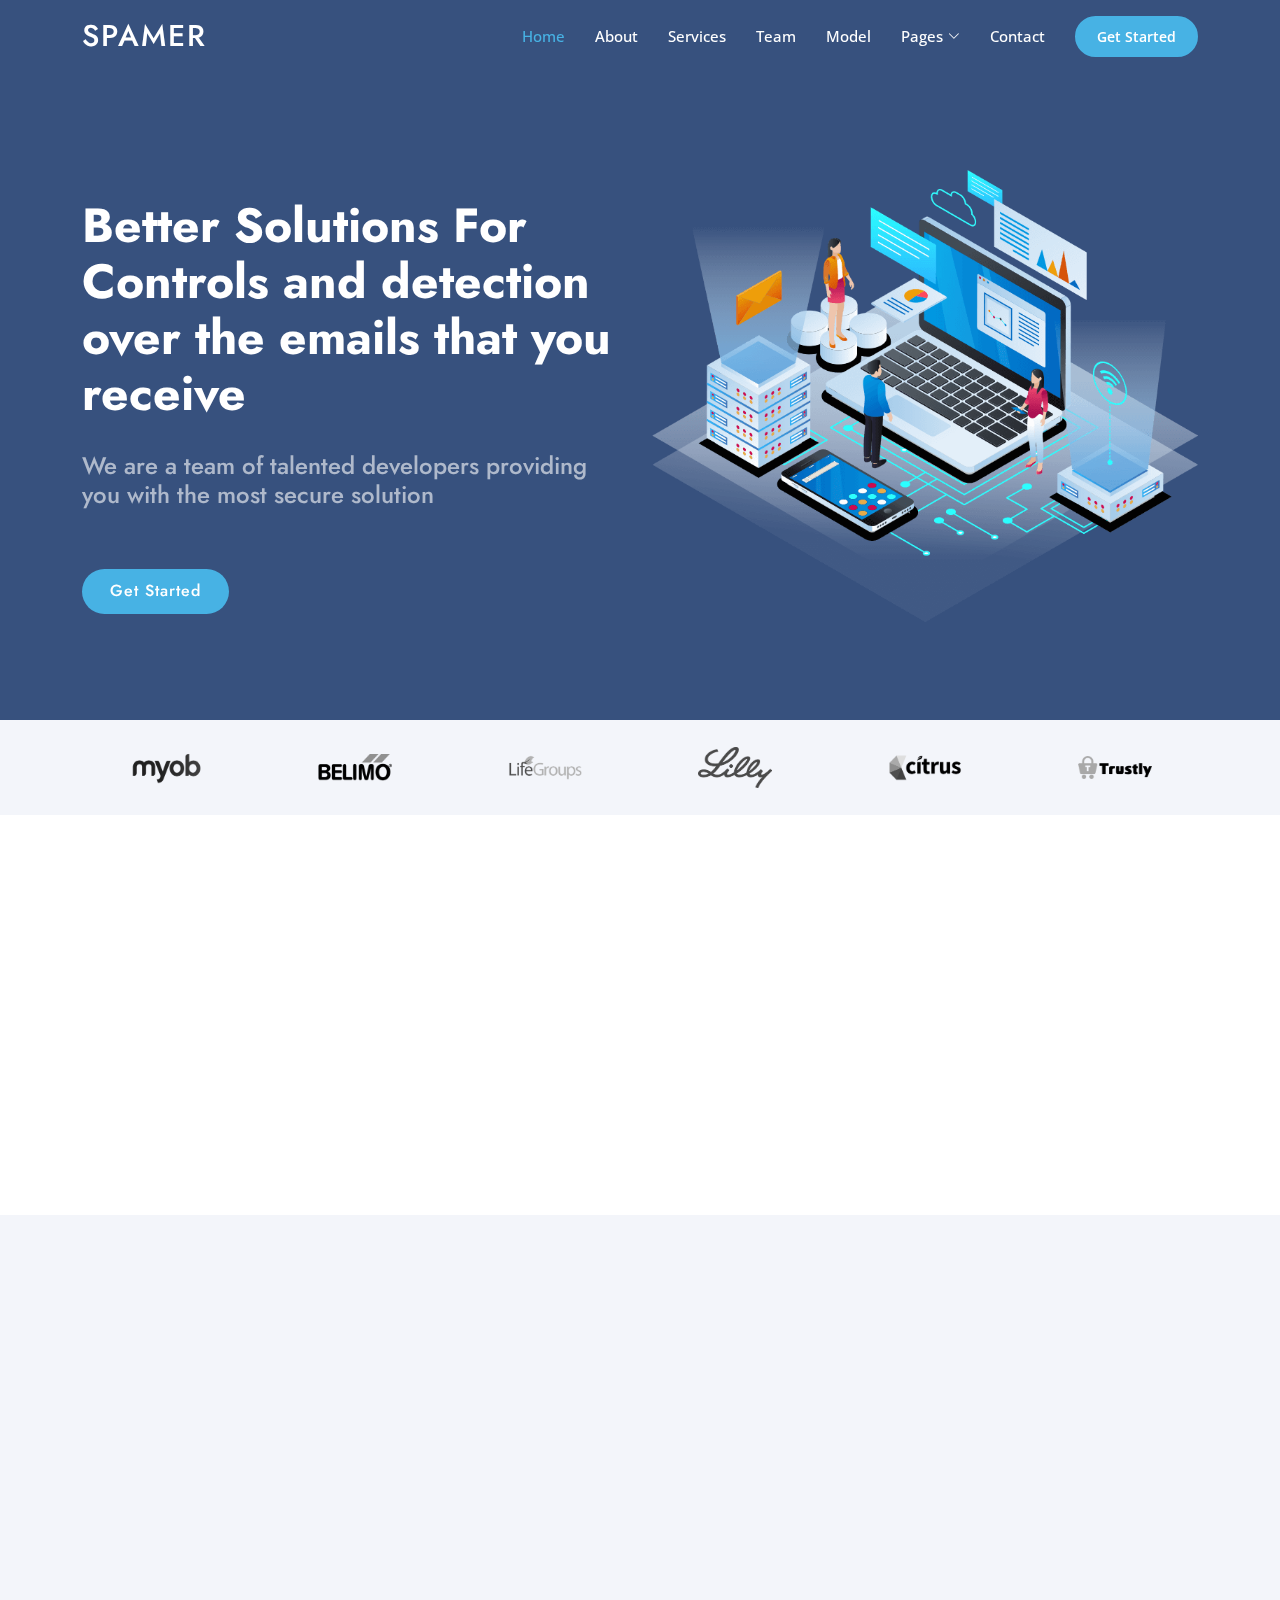
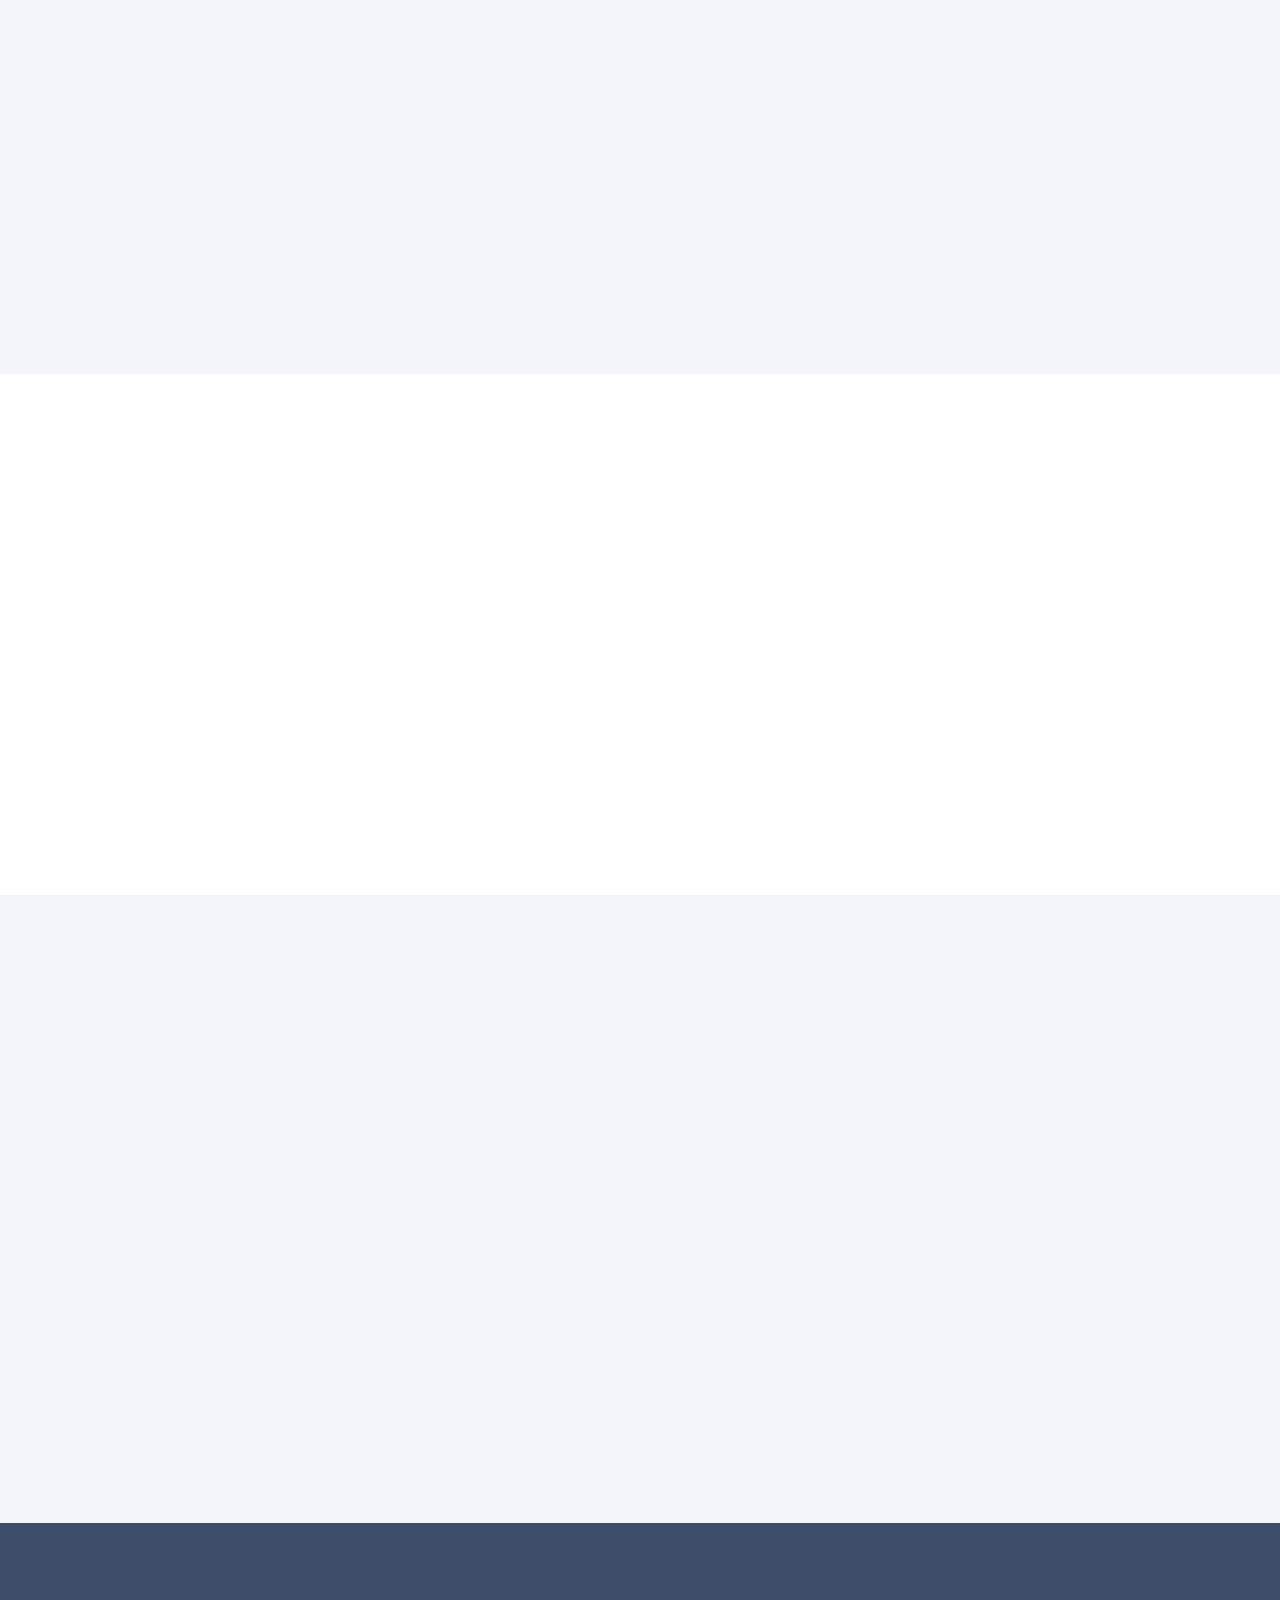
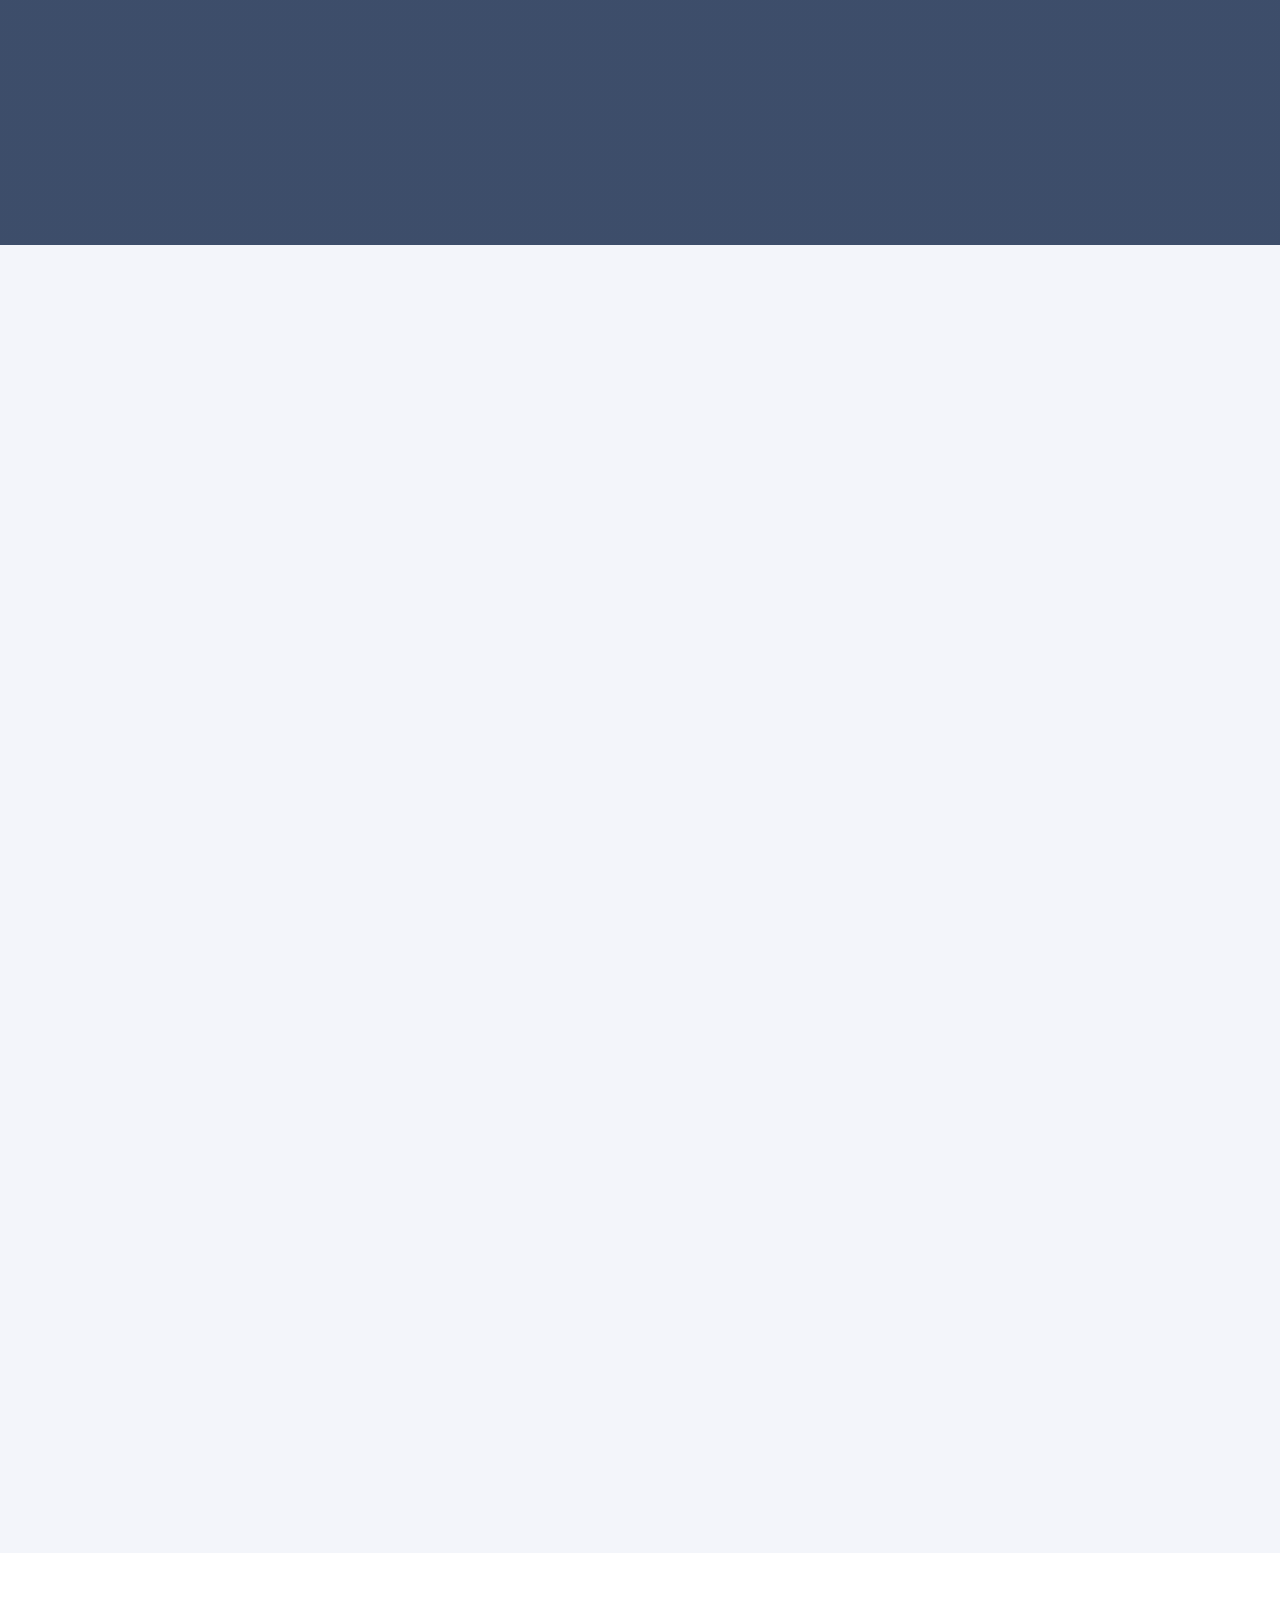
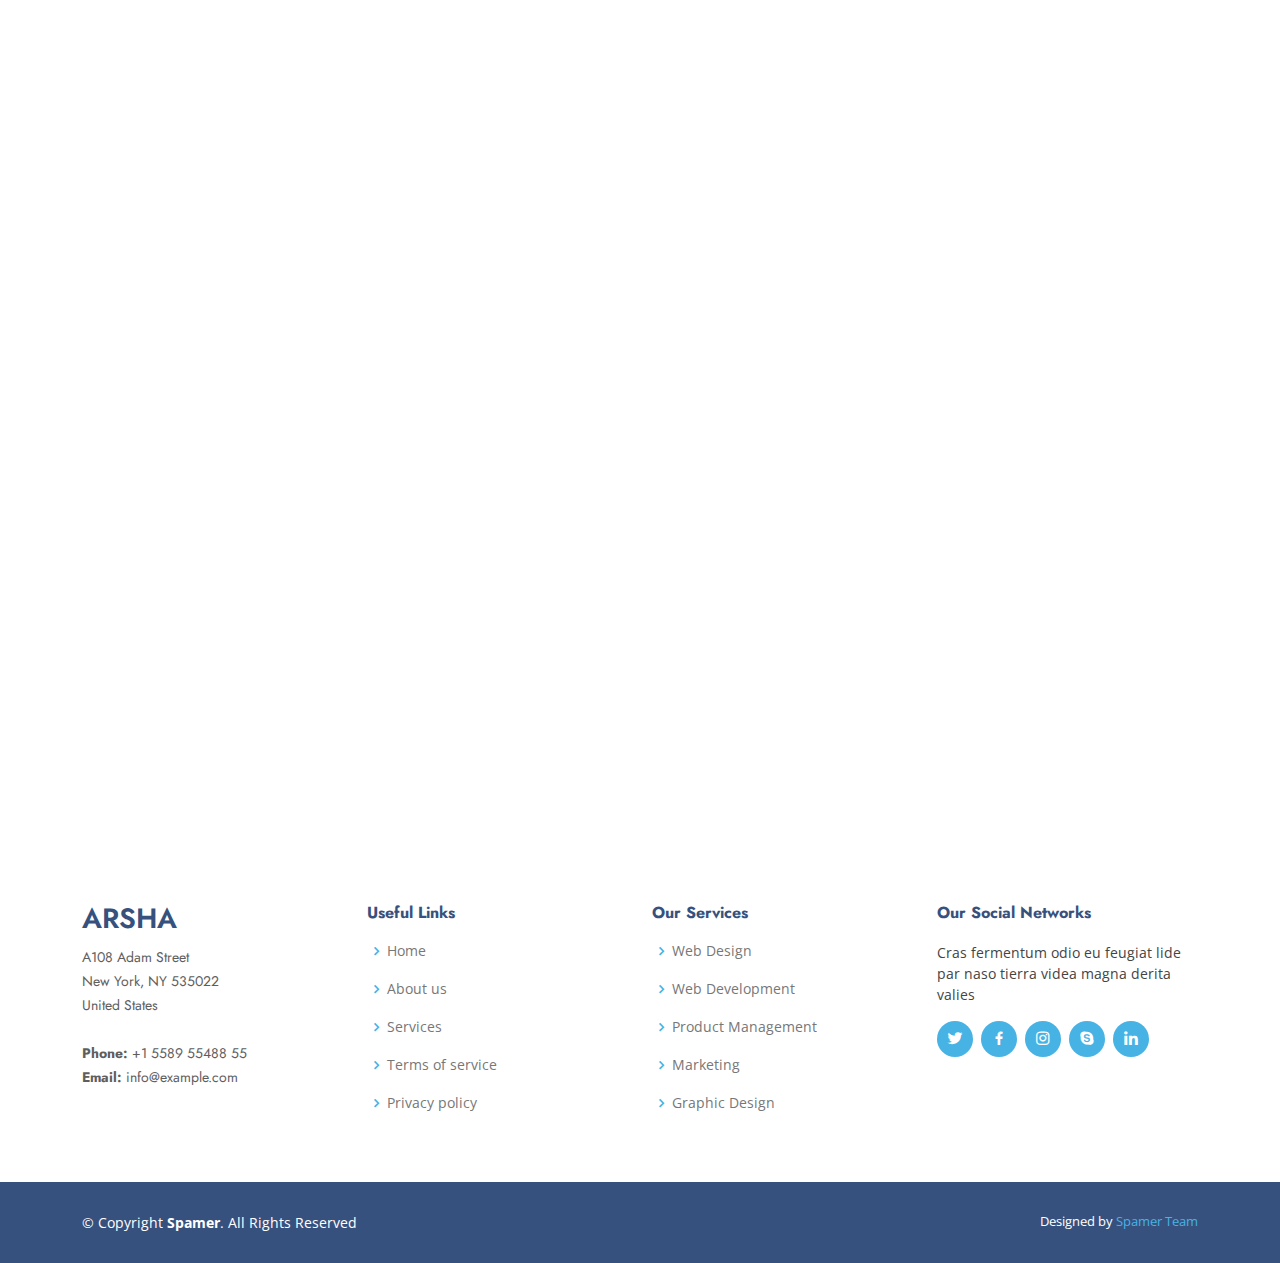
<file: templates/index.html>
<!DOCTYPE html>
<html lang="en">
  <head>
    <meta charset="utf-8" />
    <meta content="width=device-width, initial-scale=1.0" name="viewport" />

    <title>Spam Fighter - Index</title>
    <meta content="" name="description" />
    <meta content="" name="keywords" />

    <!-- Favicons -->
    <link href="/static/assets/img/favicon.png" rel="icon" />
    <link
      href="/static/assets/img/apple-touch-icon.png"
      rel="apple-touch-icon"
    />

    <!-- Google Fonts -->
    <link
      href="https://fonts.googleapis.com/css?family=Open+Sans:300,300i,400,400i,600,600i,700,700i|Jost:300,300i,400,400i,500,500i,600,600i,700,700i|Poppins:300,300i,400,400i,500,500i,600,600i,700,700i"
      rel="stylesheet"
    />

    <!-- Vendor CSS Files -->
    <link href="/static/assets/vendor/aos/aos.css" rel="stylesheet" />
    <link
      href="/static/assets/vendor/bootstrap/css/bootstrap.min.css"
      rel="stylesheet"
    />
    <link
      href="/static/assets/vendor/bootstrap-icons/bootstrap-icons.css"
      rel="stylesheet"
    />
    <link
      href="/static/assets/vendor/boxicons/css/boxicons.min.css"
      rel="stylesheet"
    />
    <link
      href="/static/assets/vendor/glightbox/css/glightbox.min.css"
      rel="stylesheet"
    />
    <link
      href="/static/assets/vendor/remixicon/remixicon.css"
      rel="stylesheet"
    />
    <link
      href="/static/assets/vendor/swiper/swiper-bundle.min.css"
      rel="stylesheet"
    />

    <!-- Template Main CSS File -->
    <link href="/static/assets/css/style.css" rel="stylesheet" />

    <!-- =======================================================
  * Template Name: Arsha - v4.10.0
  * Template URL: https://bootstrapmade.com/arsha-free-bootstrap-html-template-corporate/
  * Author: BootstrapMade.com
  * License: https://bootstrapmade.com/license/
  ======================================================== -->
  </head>

  <body>
    <!-- ======= Header ======= -->
    <header id="header" class="fixed-top">
      <div class="container d-flex align-items-center">
        <h1 class="logo me-auto"><a href="/">SpameR</a></h1>
        <!-- Uncomment below if you prefer to use an image logo -->
        <!-- <a href="index.html" class="logo me-auto"><img src="/static/assets/img/logo.png" alt="" class="img-fluid"></a>-->

        <nav id="navbar" class="navbar">
          <ul>
            <li><a class="nav-link scrollto active" href="#hero">Home</a></li>
            <li><a class="nav-link scrollto" href="#about">About</a></li>
            <li><a class="nav-link scrollto" href="#services">Services</a></li>

            <li><a class="nav-link scrollto" href="#team">Team</a></li>
            <li>
              <a class="nav-link" href="http://127.0.0.1:5000/model">Model</a>
            </li>

            <li class="dropdown">
              <a href="#"
                ><span>Pages</span> <i class="bi bi-chevron-down"></i
              ></a>
              <ul>
                <li style="text-align: center" onclick="signIn()">Inbox</li>

                <li style="text-align: center" onclick="signIn()">
                  Spam Message
                </li>
                <li style="text-align: center" onclick="signIn()">
                  Trash Message
                </li>
              </ul>
            </li>
            <li><a class="nav-link scrollto" href="#contact">Contact</a></li>
            <li>
              <!-- <a class="getstarted scrollto" href="#about">Get Started</a> -->
              <button
                class="getstarted scrollto"
                style="background-color: #47b2e4"
                onclick="signIn()"
              >
                Get Started
              </button>
            </li>
          </ul>
          <i class="bi bi-list mobile-nav-toggle"></i>
        </nav>
        <!-- .navbar -->
      </div>
    </header>
    <!-- End Header -->

    <!-- ======= Hero Section ======= -->
    <section id="hero" class="d-flex align-items-center">
      <div class="container">
        <div class="row">
          <div
            class="col-lg-6 d-flex flex-column justify-content-center pt-4 pt-lg-0 order-2 order-lg-1"
            data-aos="fade-up"
            data-aos-delay="200"
          >
            <!-- <h1>Better Solutions For Your Business</h1> -->
            <h1 style="margin-top: 20px">
              Better Solutions For Controls and detection over the emails that
              you receive
            </h1>
            <h2 style="margin-top: 20px">
              We are a team of talented developers providing you with the most
              secure solution
            </h2>
            <div class="d-flex justify-content-center justify-content-lg-start">
              <a onclick="signIn()" class="btn-get-started">Get Started</a>
            </div>
          </div>
          <div
            class="col-lg-6 order-1 order-lg-2 hero-img"
            data-aos="zoom-in"
            data-aos-delay="200"
          >
            <img
              src="/static/assets/img/hero-img.png"
              class="img-fluid animated"
              alt=""
            />
          </div>
        </div>
      </div>
    </section>
    <!-- End Hero -->

    <main id="main">
      <!-- ======= Clients Section ======= -->
      <section id="clients" class="clients section-bg">
        <div class="container">
          <div class="row" data-aos="zoom-in">
            <div
              class="col-lg-2 col-md-4 col-6 d-flex align-items-center justify-content-center"
            >
              <img
                src="/static/assets/img/clients/client-1.png"
                class="img-fluid"
                alt=""
              />
            </div>

            <div
              class="col-lg-2 col-md-4 col-6 d-flex align-items-center justify-content-center"
            >
              <img
                src="/static/assets/img/clients/client-2.png"
                class="img-fluid"
                alt=""
              />
            </div>

            <div
              class="col-lg-2 col-md-4 col-6 d-flex align-items-center justify-content-center"
            >
              <img
                src="/static/assets/img/clients/client-3.png"
                class="img-fluid"
                alt=""
              />
            </div>

            <div
              class="col-lg-2 col-md-4 col-6 d-flex align-items-center justify-content-center"
            >
              <img
                src="/static/assets/img/clients/client-4.png"
                class="img-fluid"
                alt=""
              />
            </div>

            <div
              class="col-lg-2 col-md-4 col-6 d-flex align-items-center justify-content-center"
            >
              <img
                src="/static/assets/img/clients/client-5.png"
                class="img-fluid"
                alt=""
              />
            </div>

            <div
              class="col-lg-2 col-md-4 col-6 d-flex align-items-center justify-content-center"
            >
              <img
                src="/static/assets/img/clients/client-6.png"
                class="img-fluid"
                alt=""
              />
            </div>
          </div>
        </div>
      </section>
      <!-- End Cliens Section -->

      <!-- ======= About Us Section ======= -->
      <section id="about" class="about">
        <div class="container" data-aos="fade-up">
          <div class="section-title">
            <h2>About Us</h2>
          </div>

          <div class="row content">
            <div class="col-lg-6">
              <p>
                Safe and smart email spam detection service using artificial
                intelligence.
              </p>
              <ul>
                <li>
                  <i class="ri-check-double-line"></i> A secure and private
                  email spamer control service with full control
                </li>
                <li>
                  <i class="ri-check-double-line"></i> We do not use This
                  content is strictly for no advertising purposes.
                </li>
                <li>
                  <i class="ri-check-double-line"></i> spamer uses
                  industry-leading technologies to encrypt all messages you
                  receive and send.
                </li>
              </ul>
            </div>
            <div class="col-lg-6 pt-4 pt-lg-0">
              <p>
                spamer is a collection of productivity and collaboration tools
                that help individuals, teams, and businesses get things done. It
                provides a flexible and innovative solution that includes all
                your favorite applications such as spam detection, "gmail
                message" and more.
              </p>
              <a href="#" class="btn-learn-more">Learn More</a>
            </div>
          </div>
        </div>
      </section>
      <!-- End About Us Section -->

      <!-- ======= Why Us Section ======= -->
      <section id="why-us" class="why-us section-bg">
        <div class="container-fluid" data-aos="fade-up">
          <div class="row">
            <div
              class="col-lg-7 d-flex flex-column justify-content-center align-items-stretch order-2 order-lg-1"
            >
              <div class="content">
                <h3>
                  How does Gmail spamer keep

                  <strong>my emails safe and private?</strong>
                </h3>
                <p>
                  Gmail spamer has always put security first. We work hard to
                  protect you from spam, phishing and malware, before they reach
                  your inbox. AI-enhanced spam filters block approximately 10
                  million spam emails every minute.
                </p>
              </div>

              <div class="accordion-list">
                <ul>
                  <li>
                    <a
                      data-bs-toggle="collapse"
                      class="collapse"
                      data-bs-target="#accordion-list-1"
                      ><span>01</span> Is my email used for advertising
                      purposes? <i class="bx bx-chevron-down icon-show"></i
                      ><i class="bx bx-chevron-up icon-close"></i
                    ></a>
                    <div
                      id="accordion-list-1"
                      class="collapse show"
                      data-bs-parent=".accordion-list"
                    >
                      <p>
                        No. Although ads may appear in your Gmail account, which
                        is available at no charge, emails remain private. Google
                        does not scan or process Gmail content for advertising
                        purposes.
                      </p>
                    </div>
                  </li>

                  <li>
                    <a
                      data-bs-toggle="collapse"
                      data-bs-target="#accordion-list-2"
                      class="collapsed"
                      ><span>02</span> How can I keep my emails more secure?
                      <i class="bx bx-chevron-down icon-show"></i
                      ><i class="bx bx-chevron-up icon-close"></i
                    ></a>
                    <div
                      id="accordion-list-2"
                      class="collapse"
                      data-bs-parent=".accordion-list"
                    >
                      <p>
                        Although Gmail's spamer features are secure enough for
                        most users, some accounts may require additional layers
                        of security. Google's Advanced Protection Program
                        protects users with sensitive information and high
                        visibility, as well as those at risk of targeted attacks
                        on the Internet.
                      </p>
                    </div>
                  </li>

                  <li>
                    <a
                      data-bs-toggle="collapse"
                      data-bs-target="#accordion-list-3"
                      class="collapsed"
                      ><span>03</span> If I want to use Gmail for work or my
                      business? <i class="bx bx-chevron-down icon-show"></i
                      ><i class="bx bx-chevron-up icon-close"></i
                    ></a>
                    <div
                      id="accordion-list-3"
                      class="collapse"
                      data-bs-parent=".accordion-list"
                    >
                      <p>
                        No, because we do not provide this content for any
                        advertising purpose, it is free, and there is no way to
                        profit through this page
                      </p>
                    </div>
                  </li>
                </ul>
              </div>
            </div>

            <div
              class="col-lg-5 align-items-stretch order-1 order-lg-2 img"
              style="background-image: url('/static/assets/img/why-us.png')"
              data-aos="zoom-in"
              data-aos-delay="150"
            >
              &nbsp;
            </div>
          </div>
        </div>
      </section>
      <!-- End Why Us Section -->

      <!-- ======= Skills Section ======= -->
      <section id="skills" class="skills">
        <div class="container" data-aos="fade-up">
          <div class="row">
            <div
              class="col-lg-6 d-flex align-items-center"
              data-aos="fade-right"
              data-aos-delay="100"
            >
              <img
                src="/static/assets/img/skills.png"
                class="img-fluid"
                alt=""
              />
            </div>
            <div
              class="col-lg-6 pt-4 pt-lg-0 content"
              data-aos="fade-left"
              data-aos-delay="100"
            >
              <h3>What technologies and programming languages ?</h3>
              <p class="fst-italic" style="margin-top: 20px">
                Gmail spamer has always put security first. We work hard to
                protect you from spam, using The most popular technologies and
                programming languages.
              </p>

              <div class="skills-content">
                <div class="progress">
                  <span class="skill">HTML <i class="val">100%</i></span>
                  <div class="progress-bar-wrap">
                    <div
                      class="progress-bar"
                      role="progressbar"
                      aria-valuenow="100"
                      aria-valuemin="0"
                      aria-valuemax="100"
                    ></div>
                  </div>
                </div>

                <div class="progress">
                  <span class="skill">CSS <i class="val">90%</i></span>
                  <div class="progress-bar-wrap">
                    <div
                      class="progress-bar"
                      role="progressbar"
                      aria-valuenow="90"
                      aria-valuemin="0"
                      aria-valuemax="100"
                    ></div>
                  </div>
                </div>

                <div class="progress">
                  <span class="skill">JavaScript <i class="val">75%</i></span>
                  <div class="progress-bar-wrap">
                    <div
                      class="progress-bar"
                      role="progressbar"
                      aria-valuenow="75"
                      aria-valuemin="0"
                      aria-valuemax="100"
                    ></div>
                  </div>
                </div>

                <div class="progress">
                  <span class="skill">python <i class="val">99%</i></span>
                  <div class="progress-bar-wrap">
                    <div
                      class="progress-bar"
                      role="progressbar"
                      aria-valuenow="99"
                      aria-valuemin="0"
                      aria-valuemax="100"
                    ></div>
                  </div>
                </div>
              </div>
            </div>
          </div>
        </div>
      </section>
      <!-- End Skills Section -->

      <!-- ======= Services Section ======= -->
      <section id="services" class="services section-bg">
        <div class="container" data-aos="fade-up">
          <div class="section-title">
            <h2>Services</h2>
            <p>
              Gmail spamer has always put security first. We work hard to
              protect you from spam, phishing and malware, before they reach
              your inbox. AI-enhanced spam filters block approximately every
              spam emails every minute.
            </p>
          </div>

          <div class="row">
            <div
              class="col-xl-3 col-md-6 d-flex align-items-stretch"
              data-aos="zoom-in"
              data-aos-delay="100"
            >
              <div class="icon-box">
                <div class="icon"><i class="bx bxl-dribbble"></i></div>
                <h4><a href="">Compatible with other tools </a></h4>
                <p>
                  Gmail works great with programs that run on all search engines
                </p>
              </div>
            </div>

            <div
              class="col-xl-3 col-md-6 d-flex align-items-stretch mt-4 mt-md-0"
              data-aos="zoom-in"
              data-aos-delay="200"
            >
              <div class="icon-box">
                <div class="icon"><i class="bx bx-file"></i></div>
                <h4>
                  <a href=""
                    >Boost your productivity, even when you're not online</a
                  >
                </h4>
                <p>
                  You must be connected to the Internet if you want to use this
                  product
                </p>
              </div>
            </div>

            <div
              class="col-xl-3 col-md-6 d-flex align-items-stretch mt-4 mt-xl-0"
              data-aos="zoom-in"
              data-aos-delay="300"
            >
              <div class="icon-box">
                <div class="icon"><i class="bx bx-tachometer"></i></div>
                <h4><a href="">Use Gmail on any device </a></h4>
                <p>
                  Enjoy the simplicity and ease of Gmail spamer, wherever you
                  are
                </p>
              </div>
            </div>

            <div
              class="col-xl-3 col-md-6 d-flex align-items-stretch mt-4 mt-xl-0"
              data-aos="zoom-in"
              data-aos-delay="400"
            >
              <div class="icon-box">
                <div class="icon"><i class="bx bx-layer"></i></div>
                <h4><a href="">Will the messages I receive be secured?</a></h4>
                <p>
                  Safe and smart email spam detection service using artificial
                  intelligence.
                </p>
              </div>
            </div>
          </div>
        </div>
      </section>
      <!-- End Services Section -->

      <!-- ======= Cta Section ======= -->
      <section id="cta" class="cta">
        <div class="container" data-aos="zoom-in">
          <div class="row">
            <div class="col-lg-9 text-center text-lg-start">
              <h3>Fight Your Spam Message Now</h3>
              <p>
                Better Solutions For Controls and detection over the emails that
                you receive.
              </p>
            </div>
            <div class="col-lg-3 cta-btn-container text-center">
              <a class="cta-btn align-middle" href="#">Start Now</a>
            </div>
          </div>
        </div>
      </section>
      <!-- End Cta Section -->

      <!-- ======= Portfolio Section ======= -->
      <!-- <section id="portfolio" class="portfolio">
        <div class="container" data-aos="fade-up">
          <div class="section-title">
            <h2>Portfolio</h2>
            <p>
              Magnam dolores commodi suscipit. Necessitatibus eius consequatur
              ex aliquid fuga eum quidem. Sit sint consectetur velit. Quisquam
              quos quisquam cupiditate. Et nemo qui impedit suscipit alias ea.
              Quia fugiat sit in iste officiis commodi quidem hic quas.
            </p>
          </div>

          <ul
            id="portfolio-flters"
            class="d-flex justify-content-center"
            data-aos="fade-up"
            data-aos-delay="100"
          >
            <li data-filter="*" class="filter-active">All</li>
            <li data-filter=".filter-app">App</li>
            <li data-filter=".filter-card">Card</li>
            <li data-filter=".filter-web">Web</li>
          </ul>

          <div
            class="row portfolio-container"
            data-aos="fade-up"
            data-aos-delay="200"
          >
            <div class="col-lg-4 col-md-6 portfolio-item filter-app">
              <div class="portfolio-img">
                <img
                  src="/static/assets/img/portfolio/portfolio-1.jpg"
                  class="img-fluid"
                  alt=""
                />
              </div>
              <div class="portfolio-info">
                <h4>App 1</h4>
                <p>App</p>
                <a
                  href="/static/assets/img/portfolio/portfolio-1.jpg"
                  data-gallery="portfolioGallery"
                  class="portfolio-lightbox preview-link"
                  title="App 1"
                  ><i class="bx bx-plus"></i
                ></a>
                <a
                  href="portfolio-details.html"
                  class="details-link"
                  title="More Details"
                  ><i class="bx bx-link"></i
                ></a>
              </div>
            </div>

            <div class="col-lg-4 col-md-6 portfolio-item filter-web">
              <div class="portfolio-img">
                <img
                  src="/static/assets/img/portfolio/portfolio-2.jpg"
                  class="img-fluid"
                  alt=""
                />
              </div>
              <div class="portfolio-info">
                <h4>Web 3</h4>
                <p>Web</p>
                <a
                  href="/static/assets/img/portfolio/portfolio-2.jpg"
                  data-gallery="portfolioGallery"
                  class="portfolio-lightbox preview-link"
                  title="Web 3"
                  ><i class="bx bx-plus"></i
                ></a>
                <a
                  href="portfolio-details.html"
                  class="details-link"
                  title="More Details"
                  ><i class="bx bx-link"></i
                ></a>
              </div>
            </div>

            <div class="col-lg-4 col-md-6 portfolio-item filter-app">
              <div class="portfolio-img">
                <img
                  src="/static/assets/img/portfolio/portfolio-3.jpg"
                  class="img-fluid"
                  alt=""
                />
              </div>
              <div class="portfolio-info">
                <h4>App 2</h4>
                <p>App</p>
                <a
                  href="/static/assets/img/portfolio/portfolio-3.jpg"
                  data-gallery="portfolioGallery"
                  class="portfolio-lightbox preview-link"
                  title="App 2"
                  ><i class="bx bx-plus"></i
                ></a>
                <a
                  href="portfolio-details.html"
                  class="details-link"
                  title="More Details"
                  ><i class="bx bx-link"></i
                ></a>
              </div>
            </div>

            <div class="col-lg-4 col-md-6 portfolio-item filter-card">
              <div class="portfolio-img">
                <img
                  src="/static/assets/img/portfolio/portfolio-4.jpg"
                  class="img-fluid"
                  alt=""
                />
              </div>
              <div class="portfolio-info">
                <h4>Card 2</h4>
                <p>Card</p>
                <a
                  href="/static/assets/img/portfolio/portfolio-4.jpg"
                  data-gallery="portfolioGallery"
                  class="portfolio-lightbox preview-link"
                  title="Card 2"
                  ><i class="bx bx-plus"></i
                ></a>
                <a
                  href="portfolio-details.html"
                  class="details-link"
                  title="More Details"
                  ><i class="bx bx-link"></i
                ></a>
              </div>
            </div>

            <div class="col-lg-4 col-md-6 portfolio-item filter-web">
              <div class="portfolio-img">
                <img
                  src="/static/assets/img/portfolio/portfolio-5.jpg"
                  class="img-fluid"
                  alt=""
                />
              </div>
              <div class="portfolio-info">
                <h4>Web 2</h4>
                <p>Web</p>
                <a
                  href="/static/assets/img/portfolio/portfolio-5.jpg"
                  data-gallery="portfolioGallery"
                  class="portfolio-lightbox preview-link"
                  title="Web 2"
                  ><i class="bx bx-plus"></i
                ></a>
                <a
                  href="portfolio-details.html"
                  class="details-link"
                  title="More Details"
                  ><i class="bx bx-link"></i
                ></a>
              </div>
            </div>

            <div class="col-lg-4 col-md-6 portfolio-item filter-app">
              <div class="portfolio-img">
                <img
                  src="/static/assets/img/portfolio/portfolio-6.jpg"
                  class="img-fluid"
                  alt=""
                />
              </div>
              <div class="portfolio-info">
                <h4>App 3</h4>
                <p>App</p>
                <a
                  href="/static/assets/img/portfolio/portfolio-6.jpg"
                  data-gallery="portfolioGallery"
                  class="portfolio-lightbox preview-link"
                  title="App 3"
                  ><i class="bx bx-plus"></i
                ></a>
                <a
                  href="portfolio-details.html"
                  class="details-link"
                  title="More Details"
                  ><i class="bx bx-link"></i
                ></a>
              </div>
            </div>

            <div class="col-lg-4 col-md-6 portfolio-item filter-card">
              <div class="portfolio-img">
                <img
                  src="/static/assets/img/portfolio/portfolio-7.jpg"
                  class="img-fluid"
                  alt=""
                />
              </div>
              <div class="portfolio-info">
                <h4>Card 1</h4>
                <p>Card</p>
                <a
                  href="/static/assets/img/portfolio/portfolio-7.jpg"
                  data-gallery="portfolioGallery"
                  class="portfolio-lightbox preview-link"
                  title="Card 1"
                  ><i class="bx bx-plus"></i
                ></a>
                <a
                  href="portfolio-details.html"
                  class="details-link"
                  title="More Details"
                  ><i class="bx bx-link"></i
                ></a>
              </div>
            </div>

            <div class="col-lg-4 col-md-6 portfolio-item filter-card">
              <div class="portfolio-img">
                <img
                  src="/static/assets/img/portfolio/portfolio-8.jpg"
                  class="img-fluid"
                  alt=""
                />
              </div>
              <div class="portfolio-info">
                <h4>Card 3</h4>
                <p>Card</p>
                <a
                  href="/static/assets/img/portfolio/portfolio-8.jpg"
                  data-gallery="portfolioGallery"
                  class="portfolio-lightbox preview-link"
                  title="Card 3"
                  ><i class="bx bx-plus"></i
                ></a>
                <a
                  href="portfolio-details.html"
                  class="details-link"
                  title="More Details"
                  ><i class="bx bx-link"></i
                ></a>
              </div>
            </div>

            <div class="col-lg-4 col-md-6 portfolio-item filter-web">
              <div class="portfolio-img">
                <img
                  src="/static/assets/img/portfolio/portfolio-9.jpg"
                  class="img-fluid"
                  alt=""
                />
              </div>
              <div class="portfolio-info">
                <h4>Web 3</h4>
                <p>Web</p>
                <a
                  href="/static/assets/img/portfolio/portfolio-9.jpg"
                  data-gallery="portfolioGallery"
                  class="portfolio-lightbox preview-link"
                  title="Web 3"
                  ><i class="bx bx-plus"></i
                ></a>
                <a
                  href="portfolio-details.html"
                  class="details-link"
                  title="More Details"
                  ><i class="bx bx-link"></i
                ></a>
              </div>
            </div>
          </div>
        </div>
      </section> -->
      <!-- End Portfolio Section -->

      <!-- ======= Team Section ======= -->
      <section id="team" class="team section-bg">
        <div class="container" data-aos="fade-up">
          <div class="section-title">
            <h2>Team</h2>
            <p>
              The Teams are distinguished by the high accuracy of encrypting all
              your data and the continuous development of the site to make the
              content smoother, more accurate, and to preserve privacy.
            </p>
          </div>

          <div class="row">
            <div class="col-lg-6">
              <div
                class="member d-flex align-items-start"
                data-aos="zoom-in"
                data-aos-delay="100"
              >
                <div class="pic">
                  <img
                    src="/static/assets/img/team/team-1.jpg"
                    class="img-fluid"
                    alt=""
                  />
                </div>
                <div class="member-info">
                  <h4>Walter White</h4>
                  <span>Chief Executive Officer</span>
                  <p>
                    Explicabo voluptatem mollitia et repellat qui dolorum quasi
                  </p>
                  <div class="social">
                    <a href=""><i class="ri-twitter-fill"></i></a>
                    <a href=""><i class="ri-facebook-fill"></i></a>
                    <a href=""><i class="ri-instagram-fill"></i></a>
                    <a href=""> <i class="ri-linkedin-box-fill"></i> </a>
                  </div>
                </div>
              </div>
            </div>

            <div class="col-lg-6 mt-4 mt-lg-0">
              <div
                class="member d-flex align-items-start"
                data-aos="zoom-in"
                data-aos-delay="200"
              >
                <div class="pic">
                  <img
                    src="/static/assets/img/team/team-2.jpg"
                    class="img-fluid"
                    alt=""
                  />
                </div>
                <div class="member-info">
                  <h4>Sarah Jhonson</h4>
                  <span>Product Manager</span>
                  <p>
                    Aut maiores voluptates amet et quis praesentium qui senda
                    para
                  </p>
                  <div class="social">
                    <a href=""><i class="ri-twitter-fill"></i></a>
                    <a href=""><i class="ri-facebook-fill"></i></a>
                    <a href=""><i class="ri-instagram-fill"></i></a>
                    <a href=""> <i class="ri-linkedin-box-fill"></i> </a>
                  </div>
                </div>
              </div>
            </div>

            <div class="col-lg-6 mt-4">
              <div
                class="member d-flex align-items-start"
                data-aos="zoom-in"
                data-aos-delay="300"
              >
                <div class="pic">
                  <img
                    src="/static/assets/img/team/team-3.jpg"
                    class="img-fluid"
                    alt=""
                  />
                </div>
                <div class="member-info">
                  <h4>William Anderson</h4>
                  <span>CTO</span>
                  <p>
                    Quisquam facilis cum velit laborum corrupti fuga rerum quia
                  </p>
                  <div class="social">
                    <a href=""><i class="ri-twitter-fill"></i></a>
                    <a href=""><i class="ri-facebook-fill"></i></a>
                    <a href=""><i class="ri-instagram-fill"></i></a>
                    <a href=""> <i class="ri-linkedin-box-fill"></i> </a>
                  </div>
                </div>
              </div>
            </div>

            <div class="col-lg-6 mt-4">
              <div
                class="member d-flex align-items-start"
                data-aos="zoom-in"
                data-aos-delay="400"
              >
                <div class="pic">
                  <img
                    src="/static/assets/img/team/team-4.jpg"
                    class="img-fluid"
                    alt=""
                  />
                </div>
                <div class="member-info">
                  <h4>Amanda Jepson</h4>
                  <span>Accountant</span>
                  <p>
                    Dolorum tempora officiis odit laborum officiis et et
                    accusamus
                  </p>
                  <div class="social">
                    <a href=""><i class="ri-twitter-fill"></i></a>
                    <a href=""><i class="ri-facebook-fill"></i></a>
                    <a href=""><i class="ri-instagram-fill"></i></a>
                    <a href=""> <i class="ri-linkedin-box-fill"></i> </a>
                  </div>
                </div>
              </div>
            </div>
          </div>
        </div>
      </section>
      <!-- End Team Section -->

      <!-- ======= Frequently Asked Questions Section ======= -->
      <section id="faq" class="faq section-bg">
        <div class="container" data-aos="fade-up">
          <div class="section-title">
            <h2>my emails safe and private?</h2>
            <p>
              Gmail spamer has always put security first. We work hard to
              protect you from spam, phishing and malware, before they reach
              your inbox. AI-enhanced spam filters block approximately 10
              million spam emails every minute.
            </p>
          </div>

          <div class="faq-list">
            <ul>
              <li data-aos="fade-up" data-aos-delay="100">
                <i class="bx bx-help-circle icon-help"></i>
                <a
                  data-bs-toggle="collapse"
                  class="collapse"
                  data-bs-target="#faq-list-1"
                >
                  Is my email used for advertising purposes?
                  <i class="bx bx-chevron-down icon-show"></i
                  ><i class="bx bx-chevron-up icon-close"></i
                ></a>
                <div
                  id="faq-list-1"
                  class="collapse show"
                  data-bs-parent=".faq-list"
                >
                  <p>
                    No. Although ads may appear in your Gmail account, which is
                    available at no charge, emails remain private. Google does
                    not scan or process Gmail content for advertising purposes.
                  </p>
                </div>
              </li>

              <li data-aos="fade-up" data-aos-delay="200">
                <i class="bx bx-help-circle icon-help"></i>
                <a
                  data-bs-toggle="collapse"
                  data-bs-target="#faq-list-2"
                  class="collapsed"
                >
                  How can I keep my emails more secure?
                  <i class="bx bx-chevron-down icon-show"></i
                  ><i class="bx bx-chevron-up icon-close"></i
                ></a>
                <div
                  id="faq-list-2"
                  class="collapse"
                  data-bs-parent=".faq-list"
                >
                  <p>
                    Although Gmail's spamer features are secure enough for most
                    users, some accounts may require additional layers of
                    security. Google's Advanced Protection Program protects
                    users with sensitive information and high visibility, as
                    well as those at risk of targeted attacks on the Internet.
                  </p>
                </div>
              </li>

              <li data-aos="fade-up" data-aos-delay="300">
                <i class="bx bx-help-circle icon-help"></i>
                <a
                  data-bs-toggle="collapse"
                  data-bs-target="#faq-list-3"
                  class="collapsed"
                >
                  If I want to use Gmail for work or my business?
                  <i class="bx bx-chevron-down icon-show"></i
                  ><i class="bx bx-chevron-up icon-close"></i
                ></a>
                <div
                  id="faq-list-3"
                  class="collapse"
                  data-bs-parent=".faq-list"
                >
                  <p>
                    No, because we do not provide this content for any
                    advertising purpose, it is free, and there is no way to
                    profit through this page.
                  </p>
                </div>
              </li>
            </ul>
          </div>
        </div>
      </section>
      <!-- End Frequently Asked Questions Section -->

      <!-- ======= Contact Section ======= -->
      <section id="contact" class="contact">
        <div class="container" data-aos="fade-up">
          <div class="section-title">
            <h2>Contact</h2>
            <p>
              Magnam dolores commodi suscipit. Necessitatibus eius consequatur
              ex aliquid fuga eum quidem. Sit sint consectetur velit. Quisquam
              quos quisquam cupiditate. Et nemo qui impedit suscipit alias ea.
              Quia fugiat sit in iste officiis commodi quidem hic quas.
            </p>
          </div>

          <div class="row">
            <div class="col-lg-5 d-flex align-items-stretch">
              <div class="info">
                <div class="address">
                  <i class="bi bi-geo-alt"></i>
                  <h4>Location:</h4>
                  <p>A108 Adam Street, New York, NY 535022</p>
                </div>

                <div class="email">
                  <i class="bi bi-envelope"></i>
                  <h4>Email:</h4>
                  <p>info@example.com</p>
                </div>

                <div class="phone">
                  <i class="bi bi-phone"></i>
                  <h4>Call:</h4>
                  <p>+1 5589 55488 55s</p>
                </div>

                <iframe
                  src="https://www.google.com/maps/embed?pb=!1m14!1m8!1m3!1d12097.433213460943!2d-74.0062269!3d40.7101282!3m2!1i1024!2i768!4f13.1!3m3!1m2!1s0x0%3A0xb89d1fe6bc499443!2sDowntown+Conference+Center!5e0!3m2!1smk!2sbg!4v1539943755621"
                  frameborder="0"
                  style="border: 0; width: 100%; height: 290px"
                  allowfullscreen
                ></iframe>
              </div>
            </div>

            <div class="col-lg-7 mt-5 mt-lg-0 d-flex align-items-stretch">
              <form
                action="forms/contact.php"
                method="post"
                role="form"
                class="php-email-form"
              >
                <div class="row">
                  <div class="form-group col-md-6">
                    <label for="name">Your Name</label>
                    <input
                      type="text"
                      name="name"
                      class="form-control"
                      id="name"
                      required
                    />
                  </div>
                  <div class="form-group col-md-6">
                    <label for="name">Your Email</label>
                    <input
                      type="email"
                      class="form-control"
                      name="email"
                      id="email"
                      required
                    />
                  </div>
                </div>
                <div class="form-group">
                  <label for="name">Subject</label>
                  <input
                    type="text"
                    class="form-control"
                    name="subject"
                    id="subject"
                    required
                  />
                </div>
                <div class="form-group">
                  <label for="name">Message</label>
                  <textarea
                    class="form-control"
                    name="message"
                    rows="10"
                    required
                  ></textarea>
                </div>
                <div class="my-3">
                  <div class="loading">Loading</div>
                  <div class="error-message"></div>
                  <div class="sent-message">
                    Your message has been sent. Thank you!
                  </div>
                </div>
                <div class="text-center">
                  <button type="submit">Send Message</button>
                </div>
              </form>
            </div>
          </div>
        </div>
      </section>
      <!-- End Contact Section -->
    </main>
    <!-- End #main -->

    <!-- ======= Footer ======= -->
    <footer id="footer">
      <div class="footer-top">
        <div class="container">
          <div class="row">
            <div class="col-lg-3 col-md-6 footer-contact">
              <h3>Arsha</h3>
              <p>
                A108 Adam Street <br />
                New York, NY 535022<br />
                United States <br /><br />
                <strong>Phone:</strong> +1 5589 55488 55<br />
                <strong>Email:</strong> info@example.com<br />
              </p>
            </div>

            <div class="col-lg-3 col-md-6 footer-links">
              <h4>Useful Links</h4>
              <ul>
                <li>
                  <i class="bx bx-chevron-right"></i> <a href="#">Home</a>
                </li>
                <li>
                  <i class="bx bx-chevron-right"></i> <a href="#">About us</a>
                </li>
                <li>
                  <i class="bx bx-chevron-right"></i> <a href="#">Services</a>
                </li>
                <li>
                  <i class="bx bx-chevron-right"></i>
                  <a href="#">Terms of service</a>
                </li>
                <li>
                  <i class="bx bx-chevron-right"></i>
                  <a href="#">Privacy policy</a>
                </li>
              </ul>
            </div>

            <div class="col-lg-3 col-md-6 footer-links">
              <h4>Our Services</h4>
              <ul>
                <li>
                  <i class="bx bx-chevron-right"></i> <a href="#">Web Design</a>
                </li>
                <li>
                  <i class="bx bx-chevron-right"></i>
                  <a href="#">Web Development</a>
                </li>
                <li>
                  <i class="bx bx-chevron-right"></i>
                  <a href="#">Product Management</a>
                </li>
                <li>
                  <i class="bx bx-chevron-right"></i> <a href="#">Marketing</a>
                </li>
                <li>
                  <i class="bx bx-chevron-right"></i>
                  <a href="#">Graphic Design</a>
                </li>
              </ul>
            </div>

            <div class="col-lg-3 col-md-6 footer-links">
              <h4>Our Social Networks</h4>
              <p>
                Cras fermentum odio eu feugiat lide par naso tierra videa magna
                derita valies
              </p>
              <div class="social-links mt-3">
                <a href="#" class="twitter"><i class="bx bxl-twitter"></i></a>
                <a href="#" class="facebook"><i class="bx bxl-facebook"></i></a>
                <a href="#" class="instagram"
                  ><i class="bx bxl-instagram"></i
                ></a>
                <a href="#" class="google-plus"><i class="bx bxl-skype"></i></a>
                <a href="#" class="linkedin"><i class="bx bxl-linkedin"></i></a>
              </div>
            </div>
          </div>
        </div>
      </div>

      <div class="container footer-bottom clearfix">
        <div class="copyright">
          &copy; Copyright <strong><span>Spamer</span></strong
          >. All Rights Reserved
        </div>
        <div class="credits">
          <!-- All the links in the footer should remain intact. -->
          <!-- You can delete the links only if you purchased the pro version. -->
          <!-- Licensing information: https://bootstrapmade.com/license/ -->
          <!-- Purchase the pro version with working PHP/AJAX contact form: https://bootstrapmade.com/arsha-free-bootstrap-html-template-corporate/ -->
          Designed by <a href="https://bootstrapmade.com/">Spamer Team</a>
        </div>
      </div>
    </footer>
    <!-- End Footer -->

    <div id="preloader"></div>
    <a
      href="#"
      class="back-to-top d-flex align-items-center justify-content-center"
      ><i class="bi bi-arrow-up-short"></i
    ></a>

    <!-- Vendor JS Files -->
    <script src="/static/javascript/script.js"></script>
    <script src="/static/assets/vendor/aos/aos.js"></script>
    <script src="/static/assets/vendor/bootstrap/js/bootstrap.bundle.min.js"></script>
    <script src="/static/assets/vendor/glightbox/js/glightbox.min.js"></script>
    <script src="/static/assets/vendor/isotope-layout/isotope.pkgd.min.js"></script>
    <script src="/static/assets/vendor/swiper/swiper-bundle.min.js"></script>
    <script src="/static/assets/vendor/waypoints/noframework.waypoints.js"></script>
    <script src="/static/assets/vendor/php-email-form/validate.js"></script>

    <!-- Template Main JS File -->
    <script src="/static/assets/js/main.js"></script>
  </body>
</html>
</file>
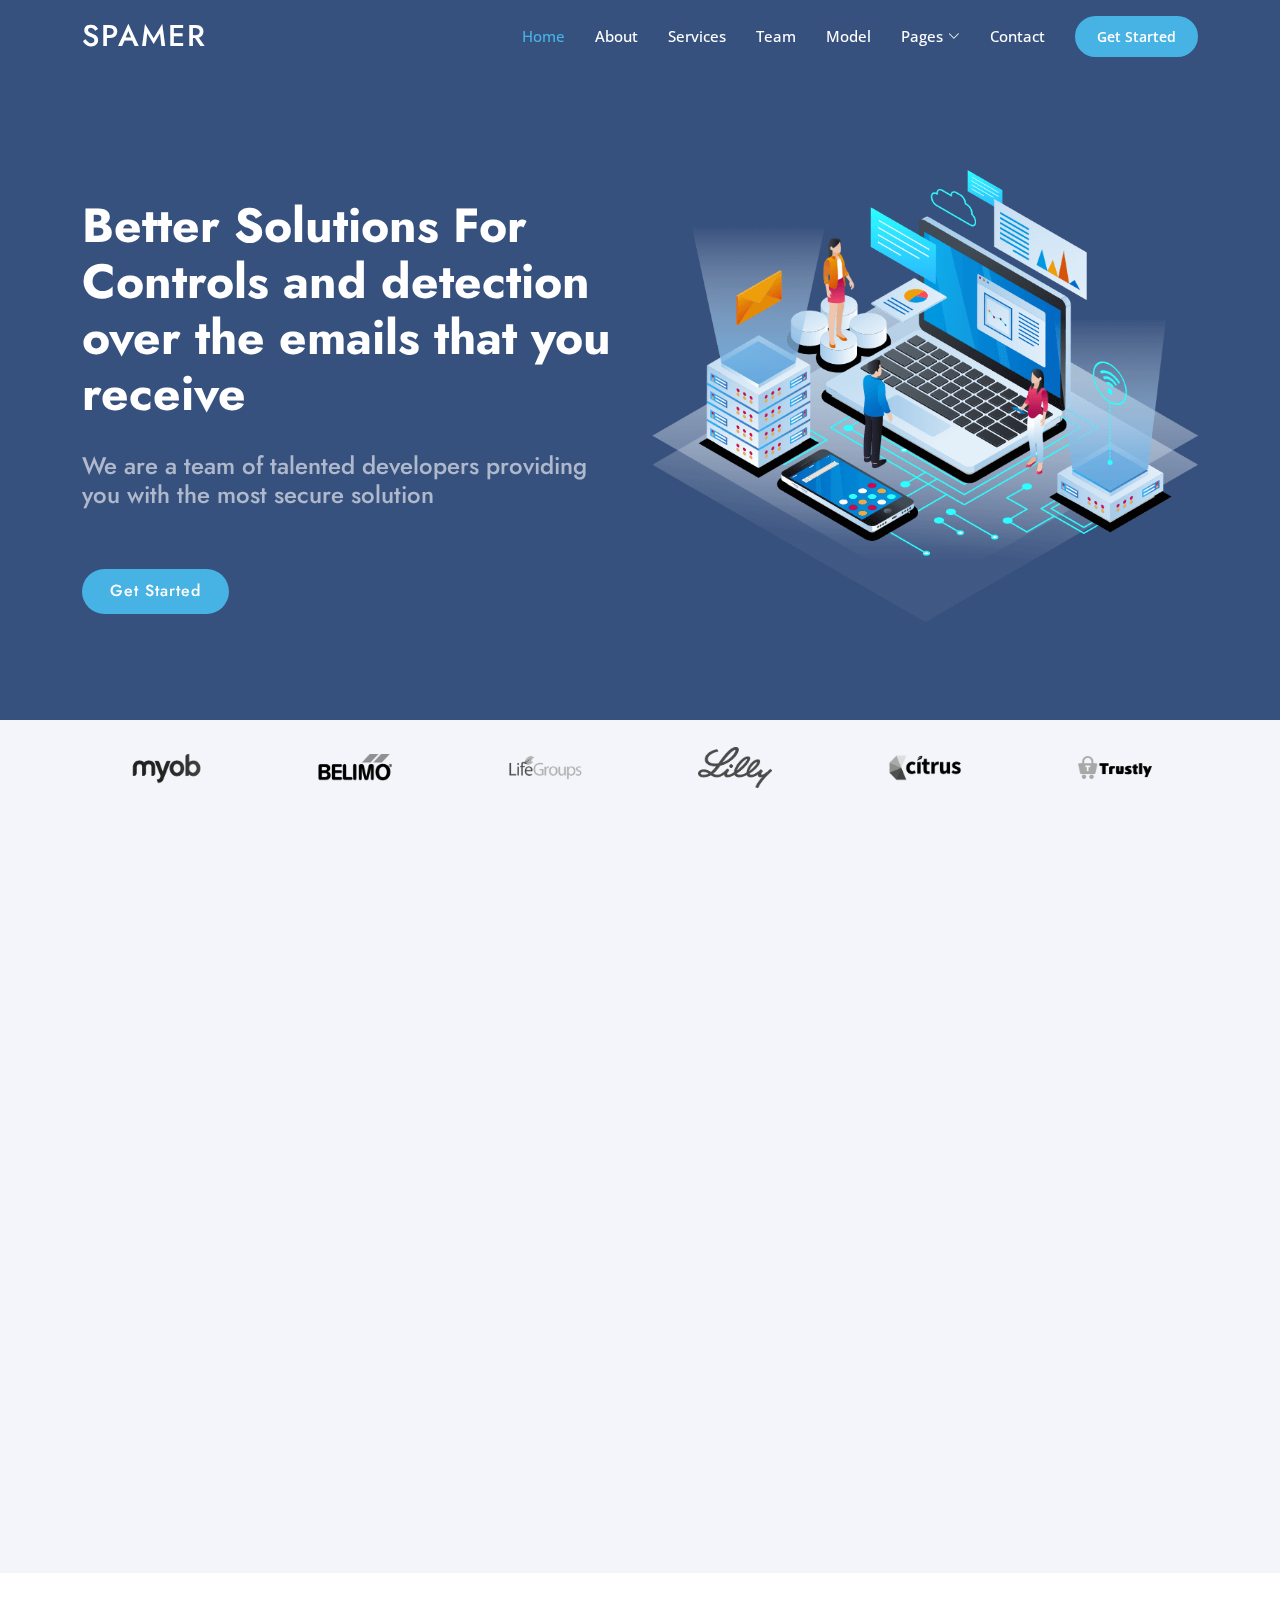
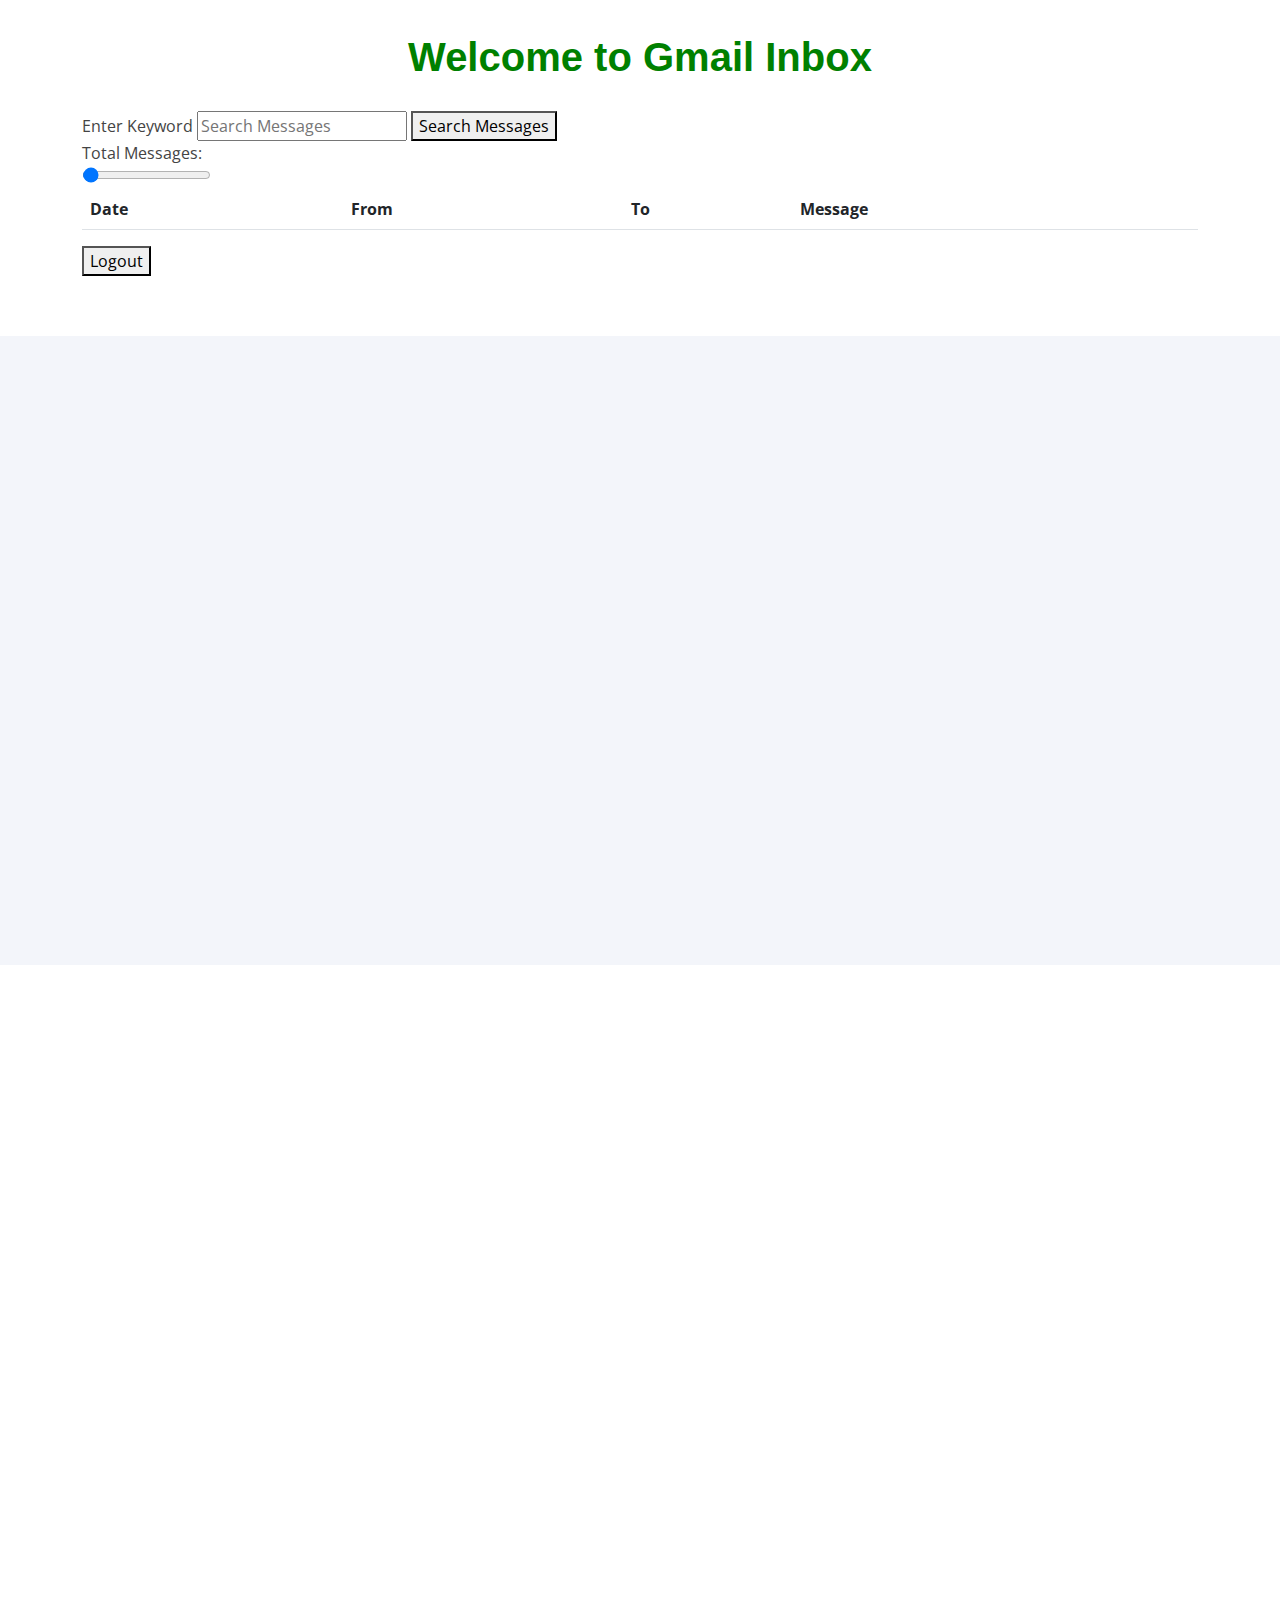
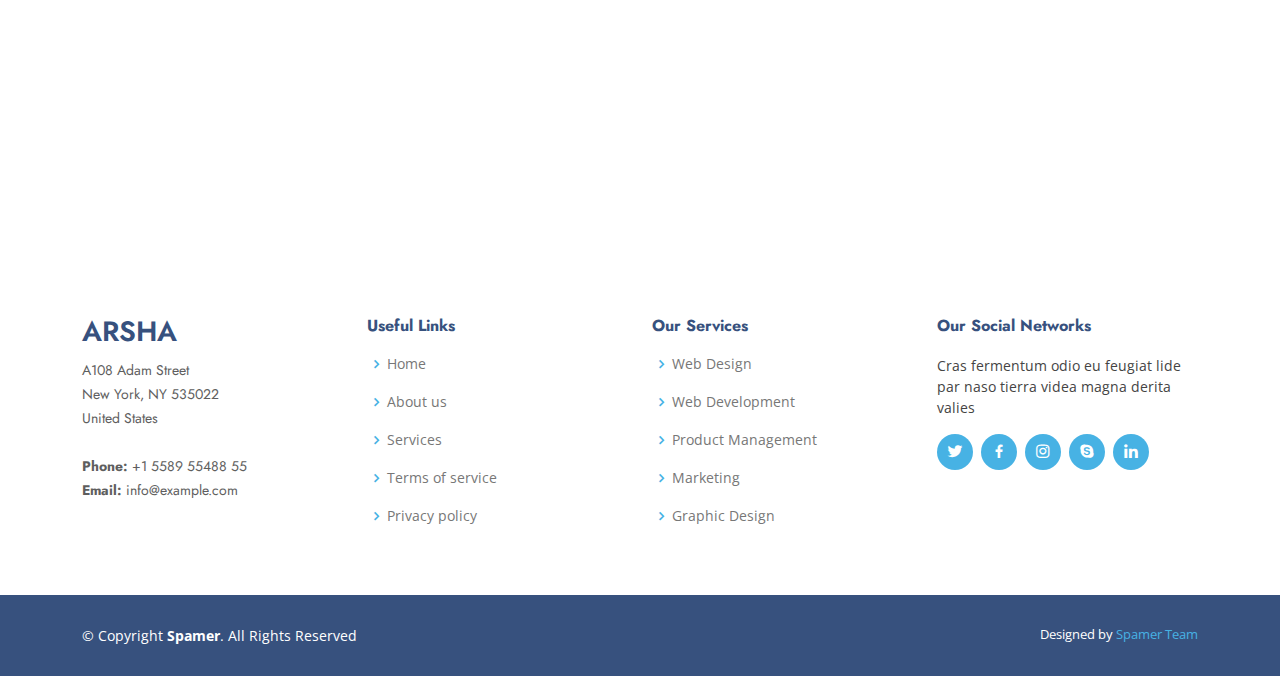
<file: templates/allMessage.html>
<!DOCTYPE html>
<html lang="en">
  <head>
    <meta charset="utf-8" />
    <meta content="width=device-width, initial-scale=1.0" name="viewport" />

    <title>Spam Fighter - Index</title>
    <meta content="" name="description" />
    <meta content="" name="keywords" />

    <!-- Favicons -->
    <link href="/static/assets/img/favicon.png" rel="icon" />
    <link
      href="/static/assets/img/apple-touch-icon.png"
      rel="apple-touch-icon"
    />

    <!-- Google Fonts -->
    <link
      href="https://fonts.googleapis.com/css?family=Open+Sans:300,300i,400,400i,600,600i,700,700i|Jost:300,300i,400,400i,500,500i,600,600i,700,700i|Poppins:300,300i,400,400i,500,500i,600,600i,700,700i"
      rel="stylesheet"
    />

    <!-- Vendor CSS Files -->
    <link href="/static/assets/vendor/aos/aos.css" rel="stylesheet" />
    <link
      href="/static/assets/vendor/bootstrap/css/bootstrap.min.css"
      rel="stylesheet"
    />
    <link
      href="/static/assets/vendor/bootstrap-icons/bootstrap-icons.css"
      rel="stylesheet"
    />
    <link
      href="/static/assets/vendor/boxicons/css/boxicons.min.css"
      rel="stylesheet"
    />
    <link
      href="/static/assets/vendor/glightbox/css/glightbox.min.css"
      rel="stylesheet"
    />
    <link
      href="/static/assets/vendor/remixicon/remixicon.css"
      rel="stylesheet"
    />
    <link
      href="/static/assets/vendor/swiper/swiper-bundle.min.css"
      rel="stylesheet"
    />

    <!-- Template Main CSS File -->
    <link href="/static/assets/css/style.css" rel="stylesheet" />
    <link rel="stylesheet" href="/static/assets/css/gmail.css" />
  </head>

  <body>
    <!-- ======= Header ======= -->
    <header id="header" class="fixed-top">
      <div class="container d-flex align-items-center">
        <h1 class="logo me-auto"><a href="/">SpameR</a></h1>
        <!-- Uncomment below if you prefer to use an image logo -->
        <!-- <a href="index.html" class="logo me-auto"><img src="/static/assets/img/logo.png" alt="" class="img-fluid"></a>-->

        <nav id="navbar" class="navbar">
          <ul>
            <li><a class="nav-link scrollto active" href="#hero">Home</a></li>
            <li><a class="nav-link scrollto" href="#about">About</a></li>
            <li><a class="nav-link scrollto" href="#services">Services</a></li>

            <li><a class="nav-link scrollto" href="#team">Team</a></li>
            <li>
              <a class="nav-link" href="http://127.0.0.1:5000/model">Model</a>
            </li>

            <li class="dropdown">
              <a href="#"
                ><span>Pages</span> <i class="bi bi-chevron-down"></i
              ></a>
              <ul>
                <li>
                  <a href="http://127.0.0.1:5000/profile.html">Inbox Message</a>
                </li>

                <li>
                  <a href="http://127.0.0.1:5000/profile.html">Spam Message</a>
                </li>
                <!-- <li><a href="#">Drop Down 3</a></li> -->
                <li>
                  <a href="http://127.0.0.1:5000/profile.html">Trash Message</a>
                </li>
              </ul>
            </li>
            <li><a class="nav-link scrollto" href="#contact">Contact</a></li>
            <li>
              <!-- <a class="getstarted scrollto" href="#about">Get Started</a> -->
              <button
                class="getstarted scrollto"
                style="background-color: #47b2e4"
                onclick="signIn()"
              >
                Get Started
              </button>
            </li>
          </ul>
          <i class="bi bi-list mobile-nav-toggle"></i>
        </nav>
        <!-- .navbar -->
      </div>
    </header>
    <!-- End Header -->

    <!-- ======= Hero Section ======= -->
    <section id="hero" class="d-flex align-items-center">
      <div class="container">
        <div class="row">
          <div
            class="col-lg-6 d-flex flex-column justify-content-center pt-4 pt-lg-0 order-2 order-lg-1"
            data-aos="fade-up"
            data-aos-delay="200"
          >
            <!-- <h1>Better Solutions For Your Business</h1> -->
            <h1 style="margin-top: 20px">
              Better Solutions For Controls and detection over the emails that
              you receive
            </h1>
            <h2 style="margin-top: 20px">
              We are a team of talented developers providing you with the most
              secure solution
            </h2>
            <div class="d-flex justify-content-center justify-content-lg-start">
              <a onclick="signIn()" class="btn-get-started">Get Started</a>
            </div>
          </div>
          <div
            class="col-lg-6 order-1 order-lg-2 hero-img"
            data-aos="zoom-in"
            data-aos-delay="200"
          >
            <img
              src="/static/assets/img/hero-img.png"
              class="img-fluid animated"
              alt=""
            />
          </div>
        </div>
      </div>
    </section>
    <!-- End Hero -->

    <main id="main">
      <!-- ======= Clients Section ======= -->
      <section id="clients" class="clients section-bg">
        <div class="container">
          <div class="row" data-aos="zoom-in">
            <div
              class="col-lg-2 col-md-4 col-6 d-flex align-items-center justify-content-center"
            >
              <img
                src="/static/assets/img/clients/client-1.png"
                class="img-fluid"
                alt=""
              />
            </div>

            <div
              class="col-lg-2 col-md-4 col-6 d-flex align-items-center justify-content-center"
            >
              <img
                src="/static/assets/img/clients/client-2.png"
                class="img-fluid"
                alt=""
              />
            </div>

            <div
              class="col-lg-2 col-md-4 col-6 d-flex align-items-center justify-content-center"
            >
              <img
                src="/static/assets/img/clients/client-3.png"
                class="img-fluid"
                alt=""
              />
            </div>

            <div
              class="col-lg-2 col-md-4 col-6 d-flex align-items-center justify-content-center"
            >
              <img
                src="/static/assets/img/clients/client-4.png"
                class="img-fluid"
                alt=""
              />
            </div>

            <div
              class="col-lg-2 col-md-4 col-6 d-flex align-items-center justify-content-center"
            >
              <img
                src="/static/assets/img/clients/client-5.png"
                class="img-fluid"
                alt=""
              />
            </div>

            <div
              class="col-lg-2 col-md-4 col-6 d-flex align-items-center justify-content-center"
            >
              <img
                src="/static/assets/img/clients/client-6.png"
                class="img-fluid"
                alt=""
              />
            </div>
          </div>
        </div>
      </section>
      <!-- End Cliens Section -->

      <!-- ======= Why Us Section ======= -->
      <section id="why-us" class="why-us section-bg">
        <div class="container-fluid" data-aos="fade-up">
          <div class="row">
            <div
              class="col-lg-7 d-flex flex-column justify-content-center align-items-stretch order-2 order-lg-1"
            >
              <div class="content">
                <h3>
                  How does Gmail spamer keep

                  <strong>my emails safe and private?</strong>
                </h3>
                <p>
                  Gmail spamer has always put security first. We work hard to
                  protect you from spam, phishing and malware, before they reach
                  your inbox. AI-enhanced spam filters block approximately 10
                  million spam emails every minute.
                </p>
              </div>

              <div class="accordion-list">
                <ul>
                  <li>
                    <a
                      data-bs-toggle="collapse"
                      class="collapse"
                      data-bs-target="#accordion-list-1"
                      ><span>01</span> Is my email used for advertising
                      purposes? <i class="bx bx-chevron-down icon-show"></i
                      ><i class="bx bx-chevron-up icon-close"></i
                    ></a>
                    <div
                      id="accordion-list-1"
                      class="collapse show"
                      data-bs-parent=".accordion-list"
                    >
                      <p>
                        No. Although ads may appear in your Gmail account, which
                        is available at no charge, emails remain private. Google
                        does not scan or process Gmail content for advertising
                        purposes.
                      </p>
                    </div>
                  </li>

                  <li>
                    <a
                      data-bs-toggle="collapse"
                      data-bs-target="#accordion-list-2"
                      class="collapsed"
                      ><span>02</span> How can I keep my emails more secure?
                      <i class="bx bx-chevron-down icon-show"></i
                      ><i class="bx bx-chevron-up icon-close"></i
                    ></a>
                    <div
                      id="accordion-list-2"
                      class="collapse"
                      data-bs-parent=".accordion-list"
                    >
                      <p>
                        Although Gmail's spamer features are secure enough for
                        most users, some accounts may require additional layers
                        of security. Google's Advanced Protection Program
                        protects users with sensitive information and high
                        visibility, as well as those at risk of targeted attacks
                        on the Internet.
                      </p>
                    </div>
                  </li>

                  <li>
                    <a
                      data-bs-toggle="collapse"
                      data-bs-target="#accordion-list-3"
                      class="collapsed"
                      ><span>03</span> If I want to use Gmail for work or my
                      business? <i class="bx bx-chevron-down icon-show"></i
                      ><i class="bx bx-chevron-up icon-close"></i
                    ></a>
                    <div
                      id="accordion-list-3"
                      class="collapse"
                      data-bs-parent=".accordion-list"
                    >
                      <p>
                        No, because we do not provide this content for any
                        advertising purpose, it is free, and there is no way to
                        profit through this page
                      </p>
                    </div>
                  </li>
                </ul>
              </div>
            </div>

            <div
              class="col-lg-5 align-items-stretch order-1 order-lg-2 img"
              style="background-image: url('/static/assets/img/why-us.png')"
              data-aos="zoom-in"
              data-aos-delay="150"
            >
              &nbsp;
            </div>
          </div>
        </div>
      </section>
      <!-- End Why Us Section -------------------------------------------------------------------------------------------------->
      <section class="gmail-section">
        <div class="container">
          <h1>Welcome to Gmail Inbox</h1>
          <div>
            <label for="search">Enter Keyword</label>
            <input type="text" id="search" placeholder="Search Messages" />
            <button id="searchBtn">Search Messages</button>
          </div>
          <div id="total">Total Messages:</div>

          <input type="range" id="number" value="3" max="500" min="0" />
          <table class="table table-striped">
            <thead>
              <tr>
                <th>Date</th>
                <th>From</th>
                <th>To</th>
                <th>Message</th>
              </tr>
            </thead>
            <tbody id="result"></tbody>
          </table>
          <button id="logout">Logout</button>
        </div>
      </section>
      <!-- ======= Services Section ======= ------------------------------------------------------------------------------------------->
      <section id="services" class="services section-bg">
        <div class="container" data-aos="fade-up">
          <div class="section-title">
            <h2>Services</h2>
            <p>
              Gmail spamer has always put security first. We work hard to
              protect you from spam, phishing and malware, before they reach
              your inbox. AI-enhanced spam filters block approximately every
              spam emails every minute.
            </p>
          </div>

          <div class="row">
            <div
              class="col-xl-3 col-md-6 d-flex align-items-stretch"
              data-aos="zoom-in"
              data-aos-delay="100"
            >
              <div class="icon-box">
                <div class="icon"><i class="bx bxl-dribbble"></i></div>
                <h4><a href="">Compatible with other tools </a></h4>
                <p>
                  Gmail works great with programs that run on all search engines
                </p>
              </div>
            </div>

            <div
              class="col-xl-3 col-md-6 d-flex align-items-stretch mt-4 mt-md-0"
              data-aos="zoom-in"
              data-aos-delay="200"
            >
              <div class="icon-box">
                <div class="icon"><i class="bx bx-file"></i></div>
                <h4>
                  <a href=""
                    >Boost your productivity, even when you're not online</a
                  >
                </h4>
                <p>
                  You must be connected to the Internet if you want to use this
                  product
                </p>
              </div>
            </div>

            <div
              class="col-xl-3 col-md-6 d-flex align-items-stretch mt-4 mt-xl-0"
              data-aos="zoom-in"
              data-aos-delay="300"
            >
              <div class="icon-box">
                <div class="icon"><i class="bx bx-tachometer"></i></div>
                <h4><a href="">Use Gmail on any device </a></h4>
                <p>
                  Enjoy the simplicity and ease of Gmail spamer, wherever you
                  are
                </p>
              </div>
            </div>

            <div
              class="col-xl-3 col-md-6 d-flex align-items-stretch mt-4 mt-xl-0"
              data-aos="zoom-in"
              data-aos-delay="400"
            >
              <div class="icon-box">
                <div class="icon"><i class="bx bx-layer"></i></div>
                <h4><a href="">Will the messages I receive be secured?</a></h4>
                <p>
                  Safe and smart email spam detection service using artificial
                  intelligence.
                </p>
              </div>
            </div>
          </div>
        </div>
      </section>
      <!-- End Services Section -->

      <!-- ======= Contact Section ======= -->
      <section id="contact" class="contact">
        <div class="container" data-aos="fade-up">
          <div class="section-title">
            <h2>Contact</h2>
            <p>
              Magnam dolores commodi suscipit. Necessitatibus eius consequatur
              ex aliquid fuga eum quidem. Sit sint consectetur velit. Quisquam
              quos quisquam cupiditate. Et nemo qui impedit suscipit alias ea.
              Quia fugiat sit in iste officiis commodi quidem hic quas.
            </p>
          </div>

          <div class="row">
            <div class="col-lg-5 d-flex align-items-stretch">
              <div class="info">
                <div class="address">
                  <i class="bi bi-geo-alt"></i>
                  <h4>Location:</h4>
                  <p>A108 Adam Street, New York, NY 535022</p>
                </div>

                <div class="email">
                  <i class="bi bi-envelope"></i>
                  <h4>Email:</h4>
                  <p>info@example.com</p>
                </div>

                <div class="phone">
                  <i class="bi bi-phone"></i>
                  <h4>Call:</h4>
                  <p>+1 5589 55488 55s</p>
                </div>

                <iframe
                  src="https://www.google.com/maps/embed?pb=!1m14!1m8!1m3!1d12097.433213460943!2d-74.0062269!3d40.7101282!3m2!1i1024!2i768!4f13.1!3m3!1m2!1s0x0%3A0xb89d1fe6bc499443!2sDowntown+Conference+Center!5e0!3m2!1smk!2sbg!4v1539943755621"
                  frameborder="0"
                  style="border: 0; width: 100%; height: 290px"
                  allowfullscreen
                ></iframe>
              </div>
            </div>

            <div class="col-lg-7 mt-5 mt-lg-0 d-flex align-items-stretch">
              <form
                action="forms/contact.php"
                method="post"
                role="form"
                class="php-email-form"
              >
                <div class="row">
                  <div class="form-group col-md-6">
                    <label for="name">Your Name</label>
                    <input
                      type="text"
                      name="name"
                      class="form-control"
                      id="name"
                      required
                    />
                  </div>
                  <div class="form-group col-md-6">
                    <label for="name">Your Email</label>
                    <input
                      type="email"
                      class="form-control"
                      name="email"
                      id="email"
                      required
                    />
                  </div>
                </div>
                <div class="form-group">
                  <label for="name">Subject</label>
                  <input
                    type="text"
                    class="form-control"
                    name="subject"
                    id="subject"
                    required
                  />
                </div>
                <div class="form-group">
                  <label for="name">Message</label>
                  <textarea
                    class="form-control"
                    name="message"
                    rows="10"
                    required
                  ></textarea>
                </div>
                <div class="my-3">
                  <div class="loading">Loading</div>
                  <div class="error-message"></div>
                  <div class="sent-message">
                    Your message has been sent. Thank you!
                  </div>
                </div>
                <div class="text-center">
                  <button type="submit">Send Message</button>
                </div>
              </form>
            </div>
          </div>
        </div>
      </section>
      <!-- End Contact Section -->
    </main>
    <!-- End #main -->

    <!-- ======= Footer ======= -->
    <footer id="footer">
      <div class="footer-top">
        <div class="container">
          <div class="row">
            <div class="col-lg-3 col-md-6 footer-contact">
              <h3>Arsha</h3>
              <p>
                A108 Adam Street <br />
                New York, NY 535022<br />
                United States <br /><br />
                <strong>Phone:</strong> +1 5589 55488 55<br />
                <strong>Email:</strong> info@example.com<br />
              </p>
            </div>

            <div class="col-lg-3 col-md-6 footer-links">
              <h4>Useful Links</h4>
              <ul>
                <li>
                  <i class="bx bx-chevron-right"></i> <a href="#">Home</a>
                </li>
                <li>
                  <i class="bx bx-chevron-right"></i> <a href="#">About us</a>
                </li>
                <li>
                  <i class="bx bx-chevron-right"></i> <a href="#">Services</a>
                </li>
                <li>
                  <i class="bx bx-chevron-right"></i>
                  <a href="#">Terms of service</a>
                </li>
                <li>
                  <i class="bx bx-chevron-right"></i>
                  <a href="#">Privacy policy</a>
                </li>
              </ul>
            </div>

            <div class="col-lg-3 col-md-6 footer-links">
              <h4>Our Services</h4>
              <ul>
                <li>
                  <i class="bx bx-chevron-right"></i> <a href="#">Web Design</a>
                </li>
                <li>
                  <i class="bx bx-chevron-right"></i>
                  <a href="#">Web Development</a>
                </li>
                <li>
                  <i class="bx bx-chevron-right"></i>
                  <a href="#">Product Management</a>
                </li>
                <li>
                  <i class="bx bx-chevron-right"></i> <a href="#">Marketing</a>
                </li>
                <li>
                  <i class="bx bx-chevron-right"></i>
                  <a href="#">Graphic Design</a>
                </li>
              </ul>
            </div>

            <div class="col-lg-3 col-md-6 footer-links">
              <h4>Our Social Networks</h4>
              <p>
                Cras fermentum odio eu feugiat lide par naso tierra videa magna
                derita valies
              </p>
              <div class="social-links mt-3">
                <a href="#" class="twitter"><i class="bx bxl-twitter"></i></a>
                <a href="#" class="facebook"><i class="bx bxl-facebook"></i></a>
                <a href="#" class="instagram"
                  ><i class="bx bxl-instagram"></i
                ></a>
                <a href="#" class="google-plus"><i class="bx bxl-skype"></i></a>
                <a href="#" class="linkedin"><i class="bx bxl-linkedin"></i></a>
              </div>
            </div>
          </div>
        </div>
      </div>

      <div class="container footer-bottom clearfix">
        <div class="copyright">
          &copy; Copyright <strong><span>Spamer</span></strong
          >. All Rights Reserved
        </div>
        <div class="credits">
          <!-- All the links in the footer should remain intact. -->
          <!-- You can delete the links only if you purchased the pro version. -->
          <!-- Licensing information: https://bootstrapmade.com/license/ -->
          <!-- Purchase the pro version with working PHP/AJAX contact form: https://bootstrapmade.com/arsha-free-bootstrap-html-template-corporate/ -->
          Designed by <a href="https://bootstrapmade.com/">Spamer Team</a>
        </div>
      </div>
    </footer>
    <!-- End Footer -->

    <div id="preloader"></div>
    <a
      href="#"
      class="back-to-top d-flex align-items-center justify-content-center"
      ><i class="bi bi-arrow-up-short"></i
    ></a>

    <!-- Vendor JS Files -->
    <script src="/static/assets/vendor/aos/aos.js"></script>
    <script src="/static/assets/vendor/bootstrap/js/bootstrap.bundle.min.js"></script>
    <script src="/static/assets/vendor/glightbox/js/glightbox.min.js"></script>
    <script src="/static/assets/vendor/isotope-layout/isotope.pkgd.min.js"></script>
    <script src="/static/assets/vendor/swiper/swiper-bundle.min.js"></script>
    <script src="/static/assets/vendor/waypoints/noframework.waypoints.js"></script>
    <script src="/static/assets/vendor/php-email-form/validate.js"></script>

    <!-- Template Main JS File -->
    <script src="/static/assets/js/main.js"></script>

    <script type="module" src="/static/javascript/profile.js"></script>
  </body>
</html>
</file>
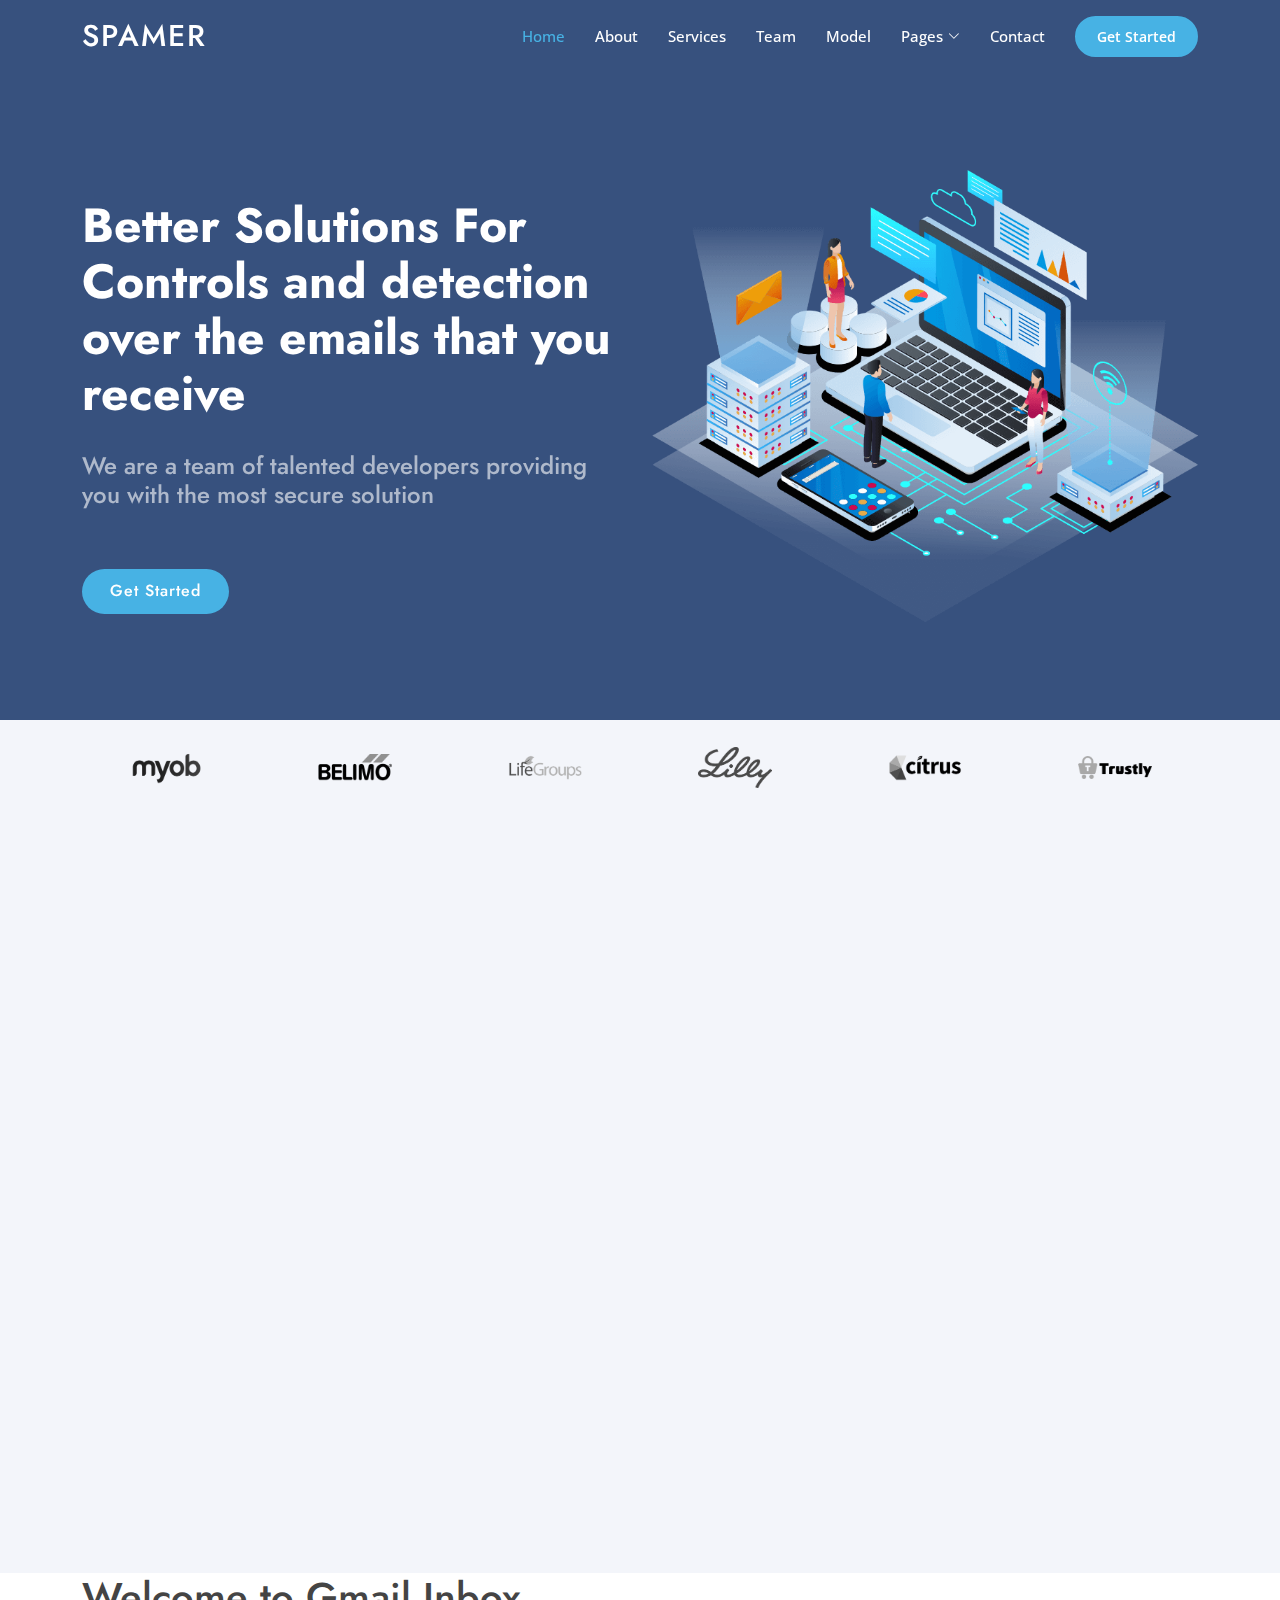
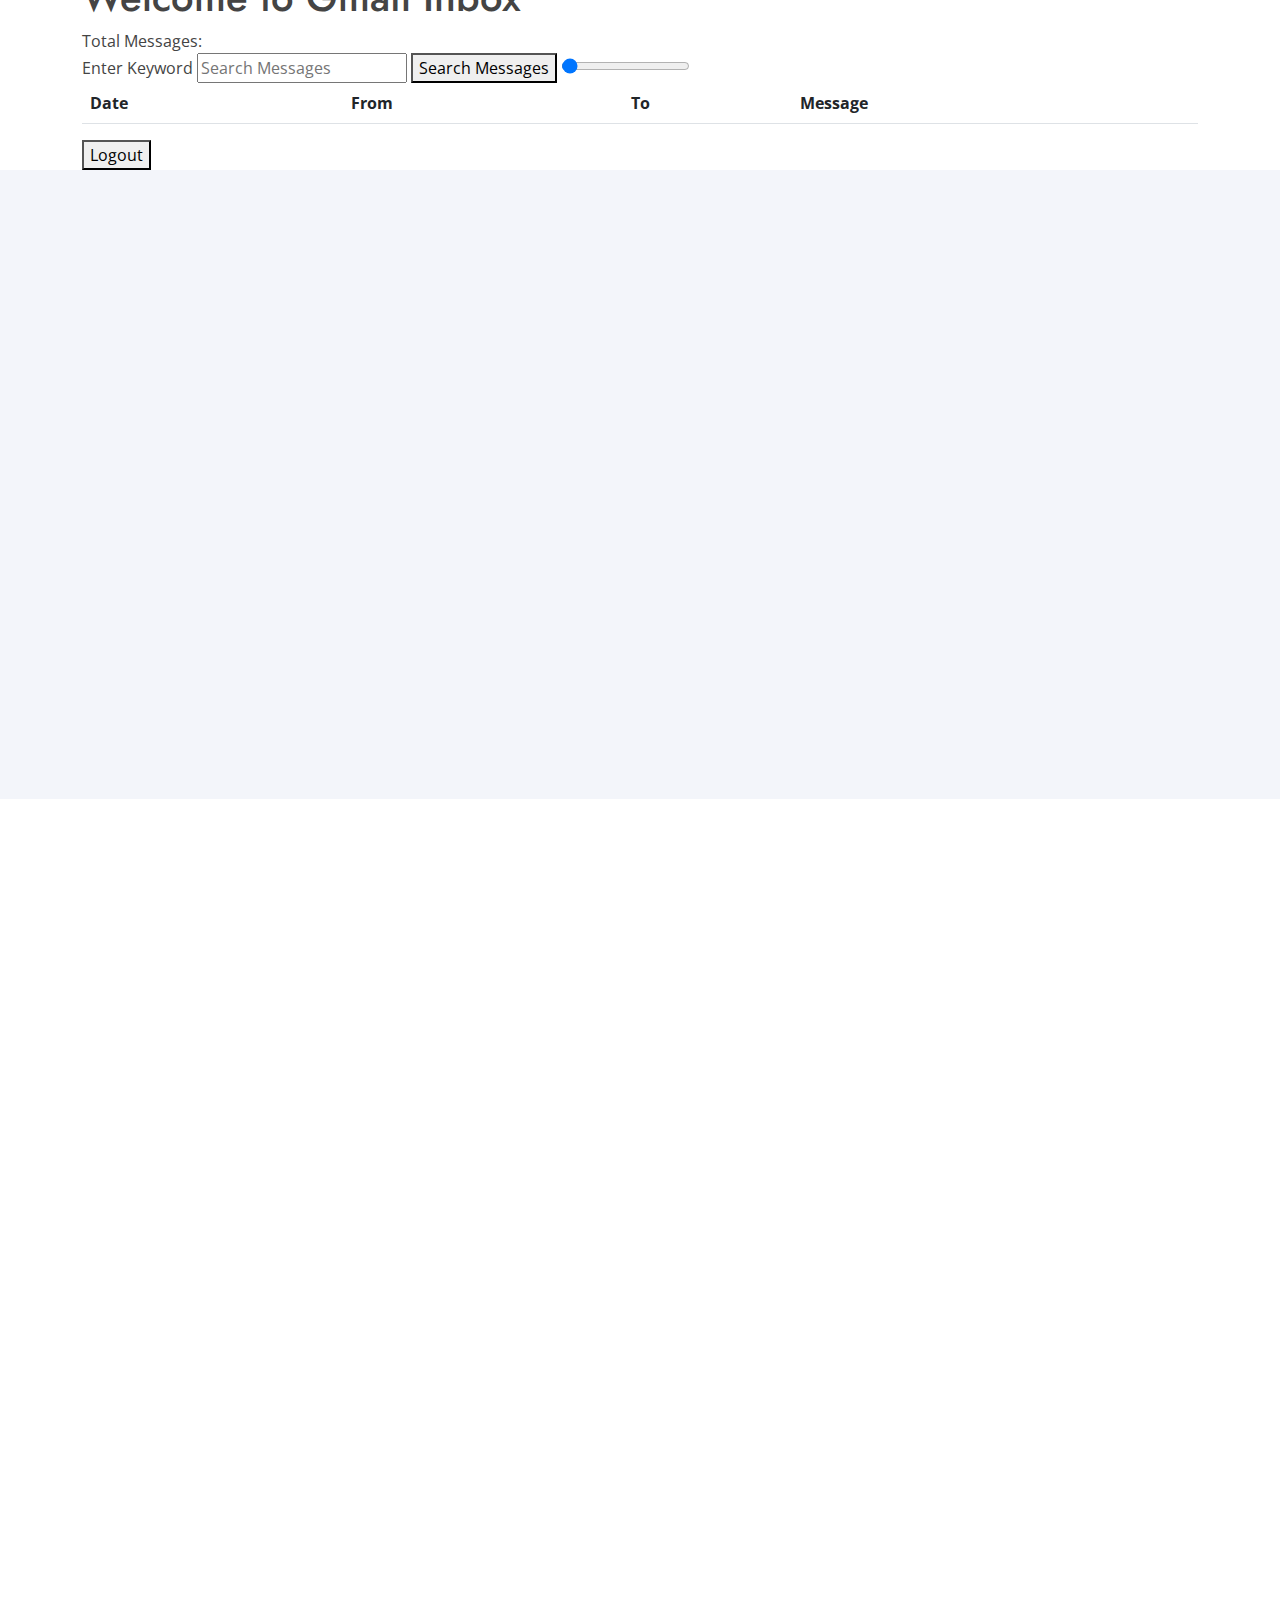
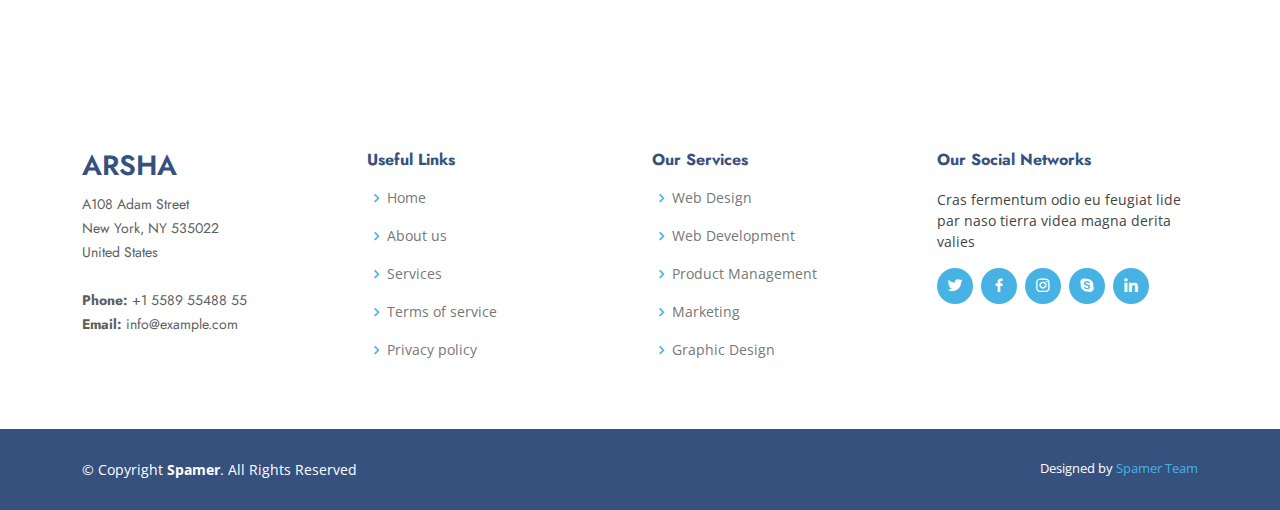
<file: templates/test.html>
<!DOCTYPE html>
<html lang="en">
  <head>
    <meta charset="utf-8" />
    <meta content="width=device-width, initial-scale=1.0" name="viewport" />

    <title>Spam Fighter - Index</title>
    <meta content="" name="description" />
    <meta content="" name="keywords" />

    <!-- Favicons -->
    <link href="/static/assets/img/favicon.png" rel="icon" />
    <link
      href="/static/assets/img/apple-touch-icon.png"
      rel="apple-touch-icon"
    />

    <!-- Google Fonts -->
    <link
      href="https://fonts.googleapis.com/css?family=Open+Sans:300,300i,400,400i,600,600i,700,700i|Jost:300,300i,400,400i,500,500i,600,600i,700,700i|Poppins:300,300i,400,400i,500,500i,600,600i,700,700i"
      rel="stylesheet"
    />

    <!-- Vendor CSS Files -->
    <link href="/static/assets/vendor/aos/aos.css" rel="stylesheet" />
    <link
      href="/static/assets/vendor/bootstrap/css/bootstrap.min.css"
      rel="stylesheet"
    />
    <link
      href="/static/assets/vendor/bootstrap-icons/bootstrap-icons.css"
      rel="stylesheet"
    />
    <link
      href="/static/assets/vendor/boxicons/css/boxicons.min.css"
      rel="stylesheet"
    />
    <link
      href="/static/assets/vendor/glightbox/css/glightbox.min.css"
      rel="stylesheet"
    />
    <link
      href="/static/assets/vendor/remixicon/remixicon.css"
      rel="stylesheet"
    />
    <link
      href="/static/assets/vendor/swiper/swiper-bundle.min.css"
      rel="stylesheet"
    />

    <!-- Template Main CSS File -->
    <link href="/static/assets/css/style.css" rel="stylesheet" />

    <!-- =======================================================
  * Template Name: Arsha - v4.10.0
  * Template URL: https://bootstrapmade.com/arsha-free-bootstrap-html-template-corporate/
  * Author: BootstrapMade.com
  * License: https://bootstrapmade.com/license/
  ======================================================== -->
  </head>

  <body>
    <!-- ======= Header ======= -->
    <header id="header" class="fixed-top">
      <div class="container d-flex align-items-center">
        <h1 class="logo me-auto"><a href="index.html">SpameR</a></h1>
        <!-- Uncomment below if you prefer to use an image logo -->
        <!-- <a href="index.html" class="logo me-auto"><img src="/static/assets/img/logo.png" alt="" class="img-fluid"></a>-->

        <nav id="navbar" class="navbar">
          <ul>
            <li><a class="nav-link scrollto active" href="#hero">Home</a></li>
            <li><a class="nav-link scrollto" href="#about">About</a></li>
            <li><a class="nav-link scrollto" href="#services">Services</a></li>

            <li><a class="nav-link scrollto" href="#team">Team</a></li>
            <li>
              <a class="nav-link" href="http://127.0.0.1:5000/model">Model</a>
            </li>

            <li class="dropdown">
              <a href="#"
                ><span>Pages</span> <i class="bi bi-chevron-down"></i
              ></a>
              <ul>
                <li><a href="http://127.0.0.1:5000/profile.html">Inbox</a></li>

                <li>
                  <a href="http://127.0.0.1:5000/profile.html">Spam Message</a>
                </li>
                <!-- <li><a href="#">Drop Down 3</a></li> -->
                <li>
                  <a href="http://127.0.0.1:5000/profile.html">Trash Message</a>
                </li>
              </ul>
            </li>
            <li><a class="nav-link scrollto" href="#contact">Contact</a></li>
            <li>
              <!-- <a class="getstarted scrollto" href="#about">Get Started</a> -->
              <button
                class="getstarted scrollto"
                style="background-color: #47b2e4"
                onclick="signIn()"
              >
                Get Started
              </button>
            </li>
          </ul>
          <i class="bi bi-list mobile-nav-toggle"></i>
        </nav>
        <!-- .navbar -->
      </div>
    </header>
    <!-- End Header -->

    <!-- ======= Hero Section ======= -->
    <section id="hero" class="d-flex align-items-center">
      <div class="container">
        <div class="row">
          <div
            class="col-lg-6 d-flex flex-column justify-content-center pt-4 pt-lg-0 order-2 order-lg-1"
            data-aos="fade-up"
            data-aos-delay="200"
          >
            <!-- <h1>Better Solutions For Your Business</h1> -->
            <h1 style="margin-top: 20px">
              Better Solutions For Controls and detection over the emails that
              you receive
            </h1>
            <h2 style="margin-top: 20px">
              We are a team of talented developers providing you with the most
              secure solution
            </h2>
            <div class="d-flex justify-content-center justify-content-lg-start">
              <a onclick="signIn()" class="btn-get-started">Get Started</a>
            </div>
          </div>
          <div
            class="col-lg-6 order-1 order-lg-2 hero-img"
            data-aos="zoom-in"
            data-aos-delay="200"
          >
            <img
              src="/static/assets/img/hero-img.png"
              class="img-fluid animated"
              alt=""
            />
          </div>
        </div>
      </div>
    </section>
    <!-- End Hero -->

    <main id="main">
      <!-- ======= Clients Section ======= -->
      <section id="clients" class="clients section-bg">
        <div class="container">
          <div class="row" data-aos="zoom-in">
            <div
              class="col-lg-2 col-md-4 col-6 d-flex align-items-center justify-content-center"
            >
              <img
                src="/static/assets/img/clients/client-1.png"
                class="img-fluid"
                alt=""
              />
            </div>

            <div
              class="col-lg-2 col-md-4 col-6 d-flex align-items-center justify-content-center"
            >
              <img
                src="/static/assets/img/clients/client-2.png"
                class="img-fluid"
                alt=""
              />
            </div>

            <div
              class="col-lg-2 col-md-4 col-6 d-flex align-items-center justify-content-center"
            >
              <img
                src="/static/assets/img/clients/client-3.png"
                class="img-fluid"
                alt=""
              />
            </div>

            <div
              class="col-lg-2 col-md-4 col-6 d-flex align-items-center justify-content-center"
            >
              <img
                src="/static/assets/img/clients/client-4.png"
                class="img-fluid"
                alt=""
              />
            </div>

            <div
              class="col-lg-2 col-md-4 col-6 d-flex align-items-center justify-content-center"
            >
              <img
                src="/static/assets/img/clients/client-5.png"
                class="img-fluid"
                alt=""
              />
            </div>

            <div
              class="col-lg-2 col-md-4 col-6 d-flex align-items-center justify-content-center"
            >
              <img
                src="/static/assets/img/clients/client-6.png"
                class="img-fluid"
                alt=""
              />
            </div>
          </div>
        </div>
      </section>
      <!-- End Cliens Section -->

      <!-- ======= Why Us Section ======= -->
      <section id="why-us" class="why-us section-bg">
        <div class="container-fluid" data-aos="fade-up">
          <div class="row">
            <div
              class="col-lg-7 d-flex flex-column justify-content-center align-items-stretch order-2 order-lg-1"
            >
              <div class="content">
                <h3>
                  How does Gmail spamer keep

                  <strong>my emails safe and private?</strong>
                </h3>
                <p>
                  Gmail spamer has always put security first. We work hard to
                  protect you from spam, phishing and malware, before they reach
                  your inbox. AI-enhanced spam filters block approximately 10
                  million spam emails every minute.
                </p>
              </div>

              <div class="accordion-list">
                <ul>
                  <li>
                    <a
                      data-bs-toggle="collapse"
                      class="collapse"
                      data-bs-target="#accordion-list-1"
                      ><span>01</span> Is my email used for advertising
                      purposes? <i class="bx bx-chevron-down icon-show"></i
                      ><i class="bx bx-chevron-up icon-close"></i
                    ></a>
                    <div
                      id="accordion-list-1"
                      class="collapse show"
                      data-bs-parent=".accordion-list"
                    >
                      <p>
                        No. Although ads may appear in your Gmail account, which
                        is available at no charge, emails remain private. Google
                        does not scan or process Gmail content for advertising
                        purposes.
                      </p>
                    </div>
                  </li>

                  <li>
                    <a
                      data-bs-toggle="collapse"
                      data-bs-target="#accordion-list-2"
                      class="collapsed"
                      ><span>02</span> How can I keep my emails more secure?
                      <i class="bx bx-chevron-down icon-show"></i
                      ><i class="bx bx-chevron-up icon-close"></i
                    ></a>
                    <div
                      id="accordion-list-2"
                      class="collapse"
                      data-bs-parent=".accordion-list"
                    >
                      <p>
                        Although Gmail's spamer features are secure enough for
                        most users, some accounts may require additional layers
                        of security. Google's Advanced Protection Program
                        protects users with sensitive information and high
                        visibility, as well as those at risk of targeted attacks
                        on the Internet.
                      </p>
                    </div>
                  </li>

                  <li>
                    <a
                      data-bs-toggle="collapse"
                      data-bs-target="#accordion-list-3"
                      class="collapsed"
                      ><span>03</span> If I want to use Gmail for work or my
                      business? <i class="bx bx-chevron-down icon-show"></i
                      ><i class="bx bx-chevron-up icon-close"></i
                    ></a>
                    <div
                      id="accordion-list-3"
                      class="collapse"
                      data-bs-parent=".accordion-list"
                    >
                      <p>
                        No, because we do not provide this content for any
                        advertising purpose, it is free, and there is no way to
                        profit through this page
                      </p>
                    </div>
                  </li>
                </ul>
              </div>
            </div>

            <div
              class="col-lg-5 align-items-stretch order-1 order-lg-2 img"
              style="background-image: url('/static/assets/img/why-us.png')"
              data-aos="zoom-in"
              data-aos-delay="150"
            >
              &nbsp;
            </div>
          </div>
        </div>
      </section>
      <!-- End Why Us Section -->
      <div class="container">
        <h1>Welcome to Gmail Inbox</h1>
        <div id="total">Total Messages:</div>
        <label for="search">Enter Keyword</label>
        <input type="text" id="search" placeholder="Search Messages" />
        <button id="searchBtn">Search Messages</button>

        <input type="range" id="number" value="3" max="500" min="0" />
        <table class="table table-striped">
          <thead>
            <tr>
              <th>Date</th>
              <th>From</th>
              <th>To</th>
              <th>Message</th>
            </tr>
          </thead>
          <tbody id="result"></tbody>
        </table>
        <button id="logout">Logout</button>
      </div>
      <!-- ======= Services Section ======= -->
      <section id="services" class="services section-bg">
        <div class="container" data-aos="fade-up">
          <div class="section-title">
            <h2>Services</h2>
            <p>
              Gmail spamer has always put security first. We work hard to
              protect you from spam, phishing and malware, before they reach
              your inbox. AI-enhanced spam filters block approximately every
              spam emails every minute.
            </p>
          </div>

          <div class="row">
            <div
              class="col-xl-3 col-md-6 d-flex align-items-stretch"
              data-aos="zoom-in"
              data-aos-delay="100"
            >
              <div class="icon-box">
                <div class="icon"><i class="bx bxl-dribbble"></i></div>
                <h4><a href="">Compatible with other tools </a></h4>
                <p>
                  Gmail works great with programs that run on all search engines
                </p>
              </div>
            </div>

            <div
              class="col-xl-3 col-md-6 d-flex align-items-stretch mt-4 mt-md-0"
              data-aos="zoom-in"
              data-aos-delay="200"
            >
              <div class="icon-box">
                <div class="icon"><i class="bx bx-file"></i></div>
                <h4>
                  <a href=""
                    >Boost your productivity, even when you're not online</a
                  >
                </h4>
                <p>
                  You must be connected to the Internet if you want to use this
                  product
                </p>
              </div>
            </div>

            <div
              class="col-xl-3 col-md-6 d-flex align-items-stretch mt-4 mt-xl-0"
              data-aos="zoom-in"
              data-aos-delay="300"
            >
              <div class="icon-box">
                <div class="icon"><i class="bx bx-tachometer"></i></div>
                <h4><a href="">Use Gmail on any device </a></h4>
                <p>
                  Enjoy the simplicity and ease of Gmail spamer, wherever you
                  are
                </p>
              </div>
            </div>

            <div
              class="col-xl-3 col-md-6 d-flex align-items-stretch mt-4 mt-xl-0"
              data-aos="zoom-in"
              data-aos-delay="400"
            >
              <div class="icon-box">
                <div class="icon"><i class="bx bx-layer"></i></div>
                <h4><a href="">Will the messages I receive be secured?</a></h4>
                <p>
                  Safe and smart email spam detection service using artificial
                  intelligence.
                </p>
              </div>
            </div>
          </div>
        </div>
      </section>
      <!-- End Services Section -->

      <!-- ======= Contact Section ======= -->
      <section id="contact" class="contact">
        <div class="container" data-aos="fade-up">
          <div class="section-title">
            <h2>Contact</h2>
            <p>
              Magnam dolores commodi suscipit. Necessitatibus eius consequatur
              ex aliquid fuga eum quidem. Sit sint consectetur velit. Quisquam
              quos quisquam cupiditate. Et nemo qui impedit suscipit alias ea.
              Quia fugiat sit in iste officiis commodi quidem hic quas.
            </p>
          </div>

          <div class="row">
            <div class="col-lg-5 d-flex align-items-stretch">
              <div class="info">
                <div class="address">
                  <i class="bi bi-geo-alt"></i>
                  <h4>Location:</h4>
                  <p>A108 Adam Street, New York, NY 535022</p>
                </div>

                <div class="email">
                  <i class="bi bi-envelope"></i>
                  <h4>Email:</h4>
                  <p>info@example.com</p>
                </div>

                <div class="phone">
                  <i class="bi bi-phone"></i>
                  <h4>Call:</h4>
                  <p>+1 5589 55488 55s</p>
                </div>

                <iframe
                  src="https://www.google.com/maps/embed?pb=!1m14!1m8!1m3!1d12097.433213460943!2d-74.0062269!3d40.7101282!3m2!1i1024!2i768!4f13.1!3m3!1m2!1s0x0%3A0xb89d1fe6bc499443!2sDowntown+Conference+Center!5e0!3m2!1smk!2sbg!4v1539943755621"
                  frameborder="0"
                  style="border: 0; width: 100%; height: 290px"
                  allowfullscreen
                ></iframe>
              </div>
            </div>

            <div class="col-lg-7 mt-5 mt-lg-0 d-flex align-items-stretch">
              <form
                action="forms/contact.php"
                method="post"
                role="form"
                class="php-email-form"
              >
                <div class="row">
                  <div class="form-group col-md-6">
                    <label for="name">Your Name</label>
                    <input
                      type="text"
                      name="name"
                      class="form-control"
                      id="name"
                      required
                    />
                  </div>
                  <div class="form-group col-md-6">
                    <label for="name">Your Email</label>
                    <input
                      type="email"
                      class="form-control"
                      name="email"
                      id="email"
                      required
                    />
                  </div>
                </div>
                <div class="form-group">
                  <label for="name">Subject</label>
                  <input
                    type="text"
                    class="form-control"
                    name="subject"
                    id="subject"
                    required
                  />
                </div>
                <div class="form-group">
                  <label for="name">Message</label>
                  <textarea
                    class="form-control"
                    name="message"
                    rows="10"
                    required
                  ></textarea>
                </div>
                <div class="my-3">
                  <div class="loading">Loading</div>
                  <div class="error-message"></div>
                  <div class="sent-message">
                    Your message has been sent. Thank you!
                  </div>
                </div>
                <div class="text-center">
                  <button type="submit">Send Message</button>
                </div>
              </form>
            </div>
          </div>
        </div>
      </section>
      <!-- End Contact Section -->
    </main>
    <!-- End #main -->

    <!-- ======= Footer ======= -->
    <footer id="footer">
      <div class="footer-top">
        <div class="container">
          <div class="row">
            <div class="col-lg-3 col-md-6 footer-contact">
              <h3>Arsha</h3>
              <p>
                A108 Adam Street <br />
                New York, NY 535022<br />
                United States <br /><br />
                <strong>Phone:</strong> +1 5589 55488 55<br />
                <strong>Email:</strong> info@example.com<br />
              </p>
            </div>

            <div class="col-lg-3 col-md-6 footer-links">
              <h4>Useful Links</h4>
              <ul>
                <li>
                  <i class="bx bx-chevron-right"></i> <a href="#">Home</a>
                </li>
                <li>
                  <i class="bx bx-chevron-right"></i> <a href="#">About us</a>
                </li>
                <li>
                  <i class="bx bx-chevron-right"></i> <a href="#">Services</a>
                </li>
                <li>
                  <i class="bx bx-chevron-right"></i>
                  <a href="#">Terms of service</a>
                </li>
                <li>
                  <i class="bx bx-chevron-right"></i>
                  <a href="#">Privacy policy</a>
                </li>
              </ul>
            </div>

            <div class="col-lg-3 col-md-6 footer-links">
              <h4>Our Services</h4>
              <ul>
                <li>
                  <i class="bx bx-chevron-right"></i> <a href="#">Web Design</a>
                </li>
                <li>
                  <i class="bx bx-chevron-right"></i>
                  <a href="#">Web Development</a>
                </li>
                <li>
                  <i class="bx bx-chevron-right"></i>
                  <a href="#">Product Management</a>
                </li>
                <li>
                  <i class="bx bx-chevron-right"></i> <a href="#">Marketing</a>
                </li>
                <li>
                  <i class="bx bx-chevron-right"></i>
                  <a href="#">Graphic Design</a>
                </li>
              </ul>
            </div>

            <div class="col-lg-3 col-md-6 footer-links">
              <h4>Our Social Networks</h4>
              <p>
                Cras fermentum odio eu feugiat lide par naso tierra videa magna
                derita valies
              </p>
              <div class="social-links mt-3">
                <a href="#" class="twitter"><i class="bx bxl-twitter"></i></a>
                <a href="#" class="facebook"><i class="bx bxl-facebook"></i></a>
                <a href="#" class="instagram"
                  ><i class="bx bxl-instagram"></i
                ></a>
                <a href="#" class="google-plus"><i class="bx bxl-skype"></i></a>
                <a href="#" class="linkedin"><i class="bx bxl-linkedin"></i></a>
              </div>
            </div>
          </div>
        </div>
      </div>

      <div class="container footer-bottom clearfix">
        <div class="copyright">
          &copy; Copyright <strong><span>Spamer</span></strong
          >. All Rights Reserved
        </div>
        <div class="credits">
          <!-- All the links in the footer should remain intact. -->
          <!-- You can delete the links only if you purchased the pro version. -->
          <!-- Licensing information: https://bootstrapmade.com/license/ -->
          <!-- Purchase the pro version with working PHP/AJAX contact form: https://bootstrapmade.com/arsha-free-bootstrap-html-template-corporate/ -->
          Designed by <a href="https://bootstrapmade.com/">Spamer Team</a>
        </div>
      </div>
    </footer>
    <!-- End Footer -->

    <div id="preloader"></div>
    <a
      href="#"
      class="back-to-top d-flex align-items-center justify-content-center"
      ><i class="bi bi-arrow-up-short"></i
    ></a>

    <!-- Vendor JS Files -->
    <script src="/static/assets/vendor/aos/aos.js"></script>
    <script src="/static/assets/vendor/bootstrap/js/bootstrap.bundle.min.js"></script>
    <script src="/static/assets/vendor/glightbox/js/glightbox.min.js"></script>
    <script src="/static/assets/vendor/isotope-layout/isotope.pkgd.min.js"></script>
    <script src="/static/assets/vendor/swiper/swiper-bundle.min.js"></script>
    <script src="/static/assets/vendor/waypoints/noframework.waypoints.js"></script>
    <script src="/static/assets/vendor/php-email-form/validate.js"></script>

    <!-- Template Main JS File -->
    <script src="/static/assets/js/main.js"></script>

    <script type="module" src="/static/javascript/profile.js"></script>
  </body>
</html>
</file>
<file: static/assets/css/gmail.css>
.gmail-section {
}
.gmail-section .container h1 {
  text-align: center;
  margin-bottom: 30px;
  font-family: "Segoe UI", Tahoma, Geneva, Verdana, sans-serif;
  font-weight: bold;
  z-index: 5655;
  color: green;
}
</file>
<file: static/assets/css/style.css>
/**
* Template Name: Arsha - v4.10.0
* Template URL: https://bootstrapmade.com/arsha-free-bootstrap-html-template-corporate/
* Author: BootstrapMade.com
* License: https://bootstrapmade.com/license/
*/

/*--------------------------------------------------------------
# General
--------------------------------------------------------------*/
body {
  font-family: "Open Sans", sans-serif;
  color: #444444;
}

a {
  color: #47b2e4;
  text-decoration: none;
}

a:hover {
  color: #73c5eb;
  text-decoration: none;
}

h1,
h2,
h3,
h4,
h5,
h6 {
  font-family: "Jost", sans-serif;
}

/*--------------------------------------------------------------
# Preloader
--------------------------------------------------------------*/
#preloader {
  position: fixed;
  top: 0;
  left: 0;
  right: 0;
  bottom: 0;
  z-index: 9999;
  overflow: hidden;
  background: #37517e;
}

#preloader:before {
  content: "";
  position: fixed;
  top: calc(50% - 30px);
  left: calc(50% - 30px);
  border: 6px solid #37517e;
  border-top-color: #fff;
  border-bottom-color: #fff;
  border-radius: 50%;
  width: 60px;
  height: 60px;
  -webkit-animation: animate-preloader 1s linear infinite;
  animation: animate-preloader 1s linear infinite;
}

@-webkit-keyframes animate-preloader {
  0% {
    transform: rotate(0deg);
  }

  100% {
    transform: rotate(360deg);
  }
}

@keyframes animate-preloader {
  0% {
    transform: rotate(0deg);
  }

  100% {
    transform: rotate(360deg);
  }
}

/*--------------------------------------------------------------
# Back to top button
--------------------------------------------------------------*/
.back-to-top {
  position: fixed;
  visibility: hidden;
  opacity: 0;
  right: 15px;
  bottom: 15px;
  z-index: 996;
  background: #47b2e4;
  width: 40px;
  height: 40px;
  border-radius: 50px;
  transition: all 0.4s;
}

.back-to-top i {
  font-size: 24px;
  color: #fff;
  line-height: 0;
}

.back-to-top:hover {
  background: #6bc1e9;
  color: #fff;
}

.back-to-top.active {
  visibility: visible;
  opacity: 1;
}

/*--------------------------------------------------------------
# Header
--------------------------------------------------------------*/
#header {
  transition: all 0.5s;
  z-index: 997;
  padding: 15px 0;
}

#header.header-scrolled,
#header.header-inner-pages {
  background: rgba(40, 58, 90, 0.9);
}

#header .logo {
  font-size: 30px;
  margin: 0;
  padding: 0;
  line-height: 1;
  font-weight: 500;
  letter-spacing: 2px;
  text-transform: uppercase;
}

#header .logo a {
  color: #fff;
}

#header .logo img {
  max-height: 40px;
}

/*--------------------------------------------------------------
# Navigation Menu
--------------------------------------------------------------*/
/**
* Desktop Navigation 
*/
.navbar {
  padding: 0;
}

.navbar ul {
  margin: 0;
  padding: 0;
  display: flex;
  list-style: none;
  align-items: center;
}

.navbar li {
  position: relative;
}

.navbar a,
.navbar a:focus {
  display: flex;
  align-items: center;
  justify-content: space-between;
  padding: 10px 0 10px 30px;
  font-size: 15px;
  font-weight: 500;
  color: #fff;
  white-space: nowrap;
  transition: 0.3s;
}

.navbar a i,
.navbar a:focus i {
  font-size: 12px;
  line-height: 0;
  margin-left: 5px;
}

.navbar a:hover,
.navbar .active,
.navbar .active:focus,
.navbar li:hover>a {
  color: #47b2e4;
}

.navbar .getstarted,
.navbar .getstarted:focus {
  padding: 8px 20px;
  margin-left: 30px;
  border-radius: 50px;
  color: #fff;
  font-size: 14px;
  border: 2px solid #47b2e4;
  font-weight: 600;
}

.navbar .getstarted:hover,
.navbar .getstarted:focus:hover {
  color: #fff;
  background: #31a9e1;
}

.navbar .dropdown ul {
  display: block;
  position: absolute;
  left: 14px;
  top: calc(100% + 30px);
  margin: 0;
  padding: 10px 0;
  z-index: 99;
  opacity: 0;
  visibility: hidden;
  background: #fff;
  box-shadow: 0px 0px 30px rgba(127, 137, 161, 0.25);
  transition: 0.3s;
  border-radius: 4px;
}

.navbar .dropdown ul li {
  min-width: 200px;
}

.navbar .dropdown ul a {
  padding: 10px 20px;
  font-size: 14px;
  text-transform: none;
  font-weight: 500;
  color: #0c3c53;
}

.navbar .dropdown ul a i {
  font-size: 12px;
}

.navbar .dropdown ul a:hover,
.navbar .dropdown ul .active:hover,
.navbar .dropdown ul li:hover>a {
  color: #47b2e4;
}

.navbar .dropdown:hover>ul {
  opacity: 1;
  top: 100%;
  visibility: visible;
}

.navbar .dropdown .dropdown ul {
  top: 0;
  left: calc(100% - 30px);
  visibility: hidden;
}

.navbar .dropdown .dropdown:hover>ul {
  opacity: 1;
  top: 0;
  left: 100%;
  visibility: visible;
}

@media (max-width: 1366px) {
  .navbar .dropdown .dropdown ul {
    left: -90%;
  }

  .navbar .dropdown .dropdown:hover>ul {
    left: -100%;
  }
}

/**
* Mobile Navigation 
*/
.mobile-nav-toggle {
  color: #fff;
  font-size: 28px;
  cursor: pointer;
  display: none;
  line-height: 0;
  transition: 0.5s;
}

.mobile-nav-toggle.bi-x {
  color: #fff;
}

@media (max-width: 991px) {
  .mobile-nav-toggle {
    display: block;
  }

  .navbar ul {
    display: none;
  }
}

.navbar-mobile {
  position: fixed;
  overflow: hidden;
  top: 0;
  right: 0;
  left: 0;
  bottom: 0;
  background: rgba(40, 58, 90, 0.9);
  transition: 0.3s;
  z-index: 999;
}

.navbar-mobile .mobile-nav-toggle {
  position: absolute;
  top: 15px;
  right: 15px;
}

.navbar-mobile ul {
  display: block;
  position: absolute;
  top: 55px;
  right: 15px;
  bottom: 15px;
  left: 15px;
  padding: 10px 0;
  border-radius: 10px;
  background-color: #fff;
  overflow-y: auto;
  transition: 0.3s;
}

.navbar-mobile a,
.navbar-mobile a:focus {
  padding: 10px 20px;
  font-size: 15px;
  color: #37517e;
}

.navbar-mobile a:hover,
.navbar-mobile .active,
.navbar-mobile li:hover>a {
  color: #47b2e4;
}

.navbar-mobile .getstarted,
.navbar-mobile .getstarted:focus {
  margin: 15px;
  color: #37517e;
}

.navbar-mobile .dropdown ul {
  position: static;
  display: none;
  margin: 10px 20px;
  padding: 10px 0;
  z-index: 99;
  opacity: 1;
  visibility: visible;
  background: #fff;
  box-shadow: 0px 0px 30px rgba(127, 137, 161, 0.25);
}

.navbar-mobile .dropdown ul li {
  min-width: 200px;
}

.navbar-mobile .dropdown ul a {
  padding: 10px 20px;
}

.navbar-mobile .dropdown ul a i {
  font-size: 12px;
}

.navbar-mobile .dropdown ul a:hover,
.navbar-mobile .dropdown ul .active:hover,
.navbar-mobile .dropdown ul li:hover>a {
  color: #47b2e4;
}

.navbar-mobile .dropdown>.dropdown-active {
  display: block;
}

/*--------------------------------------------------------------
# Hero Section
--------------------------------------------------------------*/
#hero {
  width: 100%;
  height: 80vh;
  background: #37517e;
}

#hero .container {
  padding-top: 72px;
}

#hero h1 {
  margin: 0 0 10px 0;
  font-size: 48px;
  font-weight: 700;
  line-height: 56px;
  color: #fff;
}

#hero h2 {
  color: rgba(255, 255, 255, 0.6);
  margin-bottom: 50px;
  font-size: 24px;
}

#hero .btn-get-started {
  font-family: "Jost", sans-serif;
  font-weight: 500;
  font-size: 16px;
  letter-spacing: 1px;
  display: inline-block;
  padding: 10px 28px 11px 28px;
  border-radius: 50px;
  transition: 0.5s;
  margin: 10px 0 0 0;
  color: #fff;
  background: #47b2e4;
}

#hero .btn-get-started:hover {
  background: #209dd8;
}

#hero .btn-watch-video {
  font-size: 16px;
  display: flex;
  align-items: center;
  transition: 0.5s;
  margin: 10px 0 0 25px;
  color: #fff;
  line-height: 1;
}

#hero .btn-watch-video i {
  line-height: 0;
  color: #fff;
  font-size: 32px;
  transition: 0.3s;
  margin-right: 8px;
}

#hero .btn-watch-video:hover i {
  color: #47b2e4;
}

#hero .animated {
  animation: up-down 2s ease-in-out infinite alternate-reverse both;
}

@media (max-width: 991px) {
  #hero {
    height: 100vh;
    text-align: center;
  }

  #hero .animated {
    -webkit-animation: none;
    animation: none;
  }

  #hero .hero-img {
    text-align: center;
  }

  #hero .hero-img img {
    width: 50%;
  }
}

@media (max-width: 768px) {
  #hero h1 {
    font-size: 28px;
    line-height: 36px;
  }

  #hero h2 {
    font-size: 18px;
    line-height: 24px;
    margin-bottom: 30px;
  }

  #hero .hero-img img {
    width: 70%;
  }
}

@media (max-width: 575px) {
  #hero .hero-img img {
    width: 80%;
  }

  #hero .btn-get-started {
    font-size: 16px;
    padding: 10px 24px 11px 24px;
  }
}

@-webkit-keyframes up-down {
  0% {
    transform: translateY(10px);
  }

  100% {
    transform: translateY(-10px);
  }
}

@keyframes up-down {
  0% {
    transform: translateY(10px);
  }

  100% {
    transform: translateY(-10px);
  }
}

/*--------------------------------------------------------------
# Sections General
--------------------------------------------------------------*/
section {
  padding: 60px 0;
  overflow: hidden;
}

.section-bg {
  background-color: #f3f5fa;
}

.section-title {
  text-align: center;
  padding-bottom: 30px;
}

.section-title h2 {
  font-size: 32px;
  font-weight: bold;
  text-transform: uppercase;
  margin-bottom: 20px;
  padding-bottom: 20px;
  position: relative;
  color: #37517e;
}

.section-title h2::before {
  content: "";
  position: absolute;
  display: block;
  width: 120px;
  height: 1px;
  background: #ddd;
  bottom: 1px;
  left: calc(50% - 60px);
}

.section-title h2::after {
  content: "";
  position: absolute;
  display: block;
  width: 40px;
  height: 3px;
  background: #47b2e4;
  bottom: 0;
  left: calc(50% - 20px);
}

.section-title p {
  margin-bottom: 0;
}

/*--------------------------------------------------------------
# Clients
--------------------------------------------------------------*/
.clients {
  padding: 12px 0;
  text-align: center;
}

.clients img {
  max-width: 45%;
  transition: all 0.4s ease-in-out;
  display: inline-block;
  padding: 15px 0;
  filter: grayscale(100);
}

.clients img:hover {
  filter: none;
  transform: scale(1.1);
}

@media (max-width: 768px) {
  .clients img {
    max-width: 40%;
  }
}

/*--------------------------------------------------------------
# About Us
--------------------------------------------------------------*/
.about .content h3 {
  font-weight: 600;
  font-size: 26px;
}

.about .content ul {
  list-style: none;
  padding: 0;
}

.about .content ul li {
  padding-left: 28px;
  position: relative;
}

.about .content ul li+li {
  margin-top: 10px;
}

.about .content ul i {
  position: absolute;
  left: 0;
  top: 2px;
  font-size: 20px;
  color: #47b2e4;
  line-height: 1;
}

.about .content p:last-child {
  margin-bottom: 0;
}

.about .content .btn-learn-more {
  font-family: "Poppins", sans-serif;
  font-weight: 500;
  font-size: 14px;
  letter-spacing: 1px;
  display: inline-block;
  padding: 12px 32px;
  border-radius: 4px;
  transition: 0.3s;
  line-height: 1;
  color: #47b2e4;
  -webkit-animation-delay: 0.8s;
  animation-delay: 0.8s;
  margin-top: 6px;
  border: 2px solid #47b2e4;
}

.about .content .btn-learn-more:hover {
  background: #47b2e4;
  color: #fff;
  text-decoration: none;
}

/*--------------------------------------------------------------
# Why Us
--------------------------------------------------------------*/
.why-us .content {
  padding: 60px 100px 0 100px;
}

.why-us .content h3 {
  font-weight: 400;
  font-size: 34px;
  color: #37517e;
}

.why-us .content h4 {
  font-size: 20px;
  font-weight: 700;
  margin-top: 5px;
}

.why-us .content p {
  font-size: 15px;
  color: #848484;
}

.why-us .img {
  background-size: contain;
  background-repeat: no-repeat;
  background-position: center center;
}

.why-us .accordion-list {
  padding: 0 100px 60px 100px;
}

.why-us .accordion-list ul {
  padding: 0;
  list-style: none;
}

.why-us .accordion-list li+li {
  margin-top: 15px;
}

.why-us .accordion-list li {
  padding: 20px;
  background: #fff;
  border-radius: 4px;
}

.why-us .accordion-list a {
  display: block;
  position: relative;
  font-family: "Poppins", sans-serif;
  font-size: 16px;
  line-height: 24px;
  font-weight: 500;
  padding-right: 30px;
  outline: none;
  cursor: pointer;
}

.why-us .accordion-list span {
  color: #47b2e4;
  font-weight: 600;
  font-size: 18px;
  padding-right: 10px;
}

.why-us .accordion-list i {
  font-size: 24px;
  position: absolute;
  right: 0;
  top: 0;
}

.why-us .accordion-list p {
  margin-bottom: 0;
  padding: 10px 0 0 0;
}

.why-us .accordion-list .icon-show {
  display: none;
}

.why-us .accordion-list a.collapsed {
  color: #343a40;
}

.why-us .accordion-list a.collapsed:hover {
  color: #47b2e4;
}

.why-us .accordion-list a.collapsed .icon-show {
  display: inline-block;
}

.why-us .accordion-list a.collapsed .icon-close {
  display: none;
}

@media (max-width: 1024px) {

  .why-us .content,
  .why-us .accordion-list {
    padding-left: 0;
    padding-right: 0;
  }
}

@media (max-width: 992px) {
  .why-us .img {
    min-height: 400px;
  }

  .why-us .content {
    padding-top: 30px;
  }

  .why-us .accordion-list {
    padding-bottom: 30px;
  }
}

@media (max-width: 575px) {
  .why-us .img {
    min-height: 200px;
  }
}

/*--------------------------------------------------------------
# Skills
--------------------------------------------------------------*/
.skills .content h3 {
  font-weight: 700;
  font-size: 32px;
  color: #37517e;
  font-family: "Poppins", sans-serif;
}

.skills .content ul {
  list-style: none;
  padding: 0;
}

.skills .content ul li {
  padding-bottom: 10px;
}

.skills .content ul i {
  font-size: 20px;
  padding-right: 4px;
  color: #47b2e4;
}

.skills .content p:last-child {
  margin-bottom: 0;
}

.skills .progress {
  height: 60px;
  display: block;
  background: none;
  border-radius: 0;
}

.skills .progress .skill {
  padding: 0;
  margin: 0 0 6px 0;
  text-transform: uppercase;
  display: block;
  font-weight: 600;
  font-family: "Poppins", sans-serif;
  color: #37517e;
}

.skills .progress .skill .val {
  float: right;
  font-style: normal;
}

.skills .progress-bar-wrap {
  background: #e8edf5;
  height: 10px;
}

.skills .progress-bar {
  width: 1px;
  height: 10px;
  transition: 0.9s;
  background-color: #4668a2;
}

/*--------------------------------------------------------------
# Services
--------------------------------------------------------------*/
.services .icon-box {
  box-shadow: 0px 0 25px 0 rgba(0, 0, 0, 0.1);
  padding: 50px 30px;
  transition: all ease-in-out 0.4s;
  background: #fff;
}

.services .icon-box .icon {
  margin-bottom: 10px;
}

.services .icon-box .icon i {
  color: #47b2e4;
  font-size: 36px;
  transition: 0.3s;
}

.services .icon-box h4 {
  font-weight: 500;
  margin-bottom: 15px;
  font-size: 24px;
}

.services .icon-box h4 a {
  color: #37517e;
  transition: ease-in-out 0.3s;
}

.services .icon-box p {
  line-height: 24px;
  font-size: 14px;
  margin-bottom: 0;
}

.services .icon-box:hover {
  transform: translateY(-10px);
}

.services .icon-box:hover h4 a {
  color: #47b2e4;
}

/*--------------------------------------------------------------
# Cta
--------------------------------------------------------------*/
.cta {
  background: linear-gradient(rgba(40, 58, 90, 0.9), rgba(40, 58, 90, 0.9)), url("../img/cta-bg.jpg") fixed center center;
  background-size: cover;
  padding: 120px 0;
}

.cta h3 {
  color: #fff;
  font-size: 28px;
  font-weight: 700;
}

.cta p {
  color: #fff;
}

.cta .cta-btn {
  font-family: "Jost", sans-serif;
  font-weight: 500;
  font-size: 16px;
  letter-spacing: 1px;
  display: inline-block;
  padding: 12px 40px;
  border-radius: 50px;
  transition: 0.5s;
  margin: 10px;
  border: 2px solid #fff;
  color: #fff;
}

.cta .cta-btn:hover {
  background: #47b2e4;
  border: 2px solid #47b2e4;
}

@media (max-width: 1024px) {
  .cta {
    background-attachment: scroll;
  }
}

@media (min-width: 769px) {
  .cta .cta-btn-container {
    display: flex;
    align-items: center;
    justify-content: flex-end;
  }
}

/*--------------------------------------------------------------
# Portfolio
--------------------------------------------------------------*/
.portfolio #portfolio-flters {
  list-style: none;
  margin-bottom: 20px;
}

.portfolio #portfolio-flters li {
  cursor: pointer;
  display: inline-block;
  margin: 10px 5px;
  font-size: 15px;
  font-weight: 500;
  line-height: 1;
  color: #444444;
  transition: all 0.3s;
  padding: 8px 20px;
  border-radius: 50px;
  font-family: "Poppins", sans-serif;
}

.portfolio #portfolio-flters li:hover,
.portfolio #portfolio-flters li.filter-active {
  background: #47b2e4;
  color: #fff;
}

.portfolio .portfolio-item {
  margin-bottom: 30px;
}

.portfolio .portfolio-item .portfolio-img {
  overflow: hidden;
}

.portfolio .portfolio-item .portfolio-img img {
  transition: all 0.6s;
}

.portfolio .portfolio-item .portfolio-info {
  opacity: 0;
  position: absolute;
  left: 15px;
  bottom: 0;
  z-index: 3;
  right: 15px;
  transition: all 0.3s;
  background: rgba(55, 81, 126, 0.8);
  padding: 10px 15px;
}

.portfolio .portfolio-item .portfolio-info h4 {
  font-size: 18px;
  color: #fff;
  font-weight: 600;
  color: #fff;
  margin-bottom: 0px;
}

.portfolio .portfolio-item .portfolio-info p {
  color: #f9fcfe;
  font-size: 14px;
  margin-bottom: 0;
}

.portfolio .portfolio-item .portfolio-info .preview-link,
.portfolio .portfolio-item .portfolio-info .details-link {
  position: absolute;
  right: 40px;
  font-size: 24px;
  top: calc(50% - 18px);
  color: #fff;
  transition: 0.3s;
}

.portfolio .portfolio-item .portfolio-info .preview-link:hover,
.portfolio .portfolio-item .portfolio-info .details-link:hover {
  color: #47b2e4;
}

.portfolio .portfolio-item .portfolio-info .details-link {
  right: 10px;
}

.portfolio .portfolio-item:hover .portfolio-img img {
  transform: scale(1.15);
}

.portfolio .portfolio-item:hover .portfolio-info {
  opacity: 1;
}

/*--------------------------------------------------------------
# Portfolio Details
--------------------------------------------------------------*/
.portfolio-details {
  padding-top: 40px;
}

.portfolio-details .portfolio-details-slider img {
  width: 100%;
}

.portfolio-details .portfolio-details-slider .swiper-pagination {
  margin-top: 20px;
  position: relative;
}

.portfolio-details .portfolio-details-slider .swiper-pagination .swiper-pagination-bullet {
  width: 12px;
  height: 12px;
  background-color: #fff;
  opacity: 1;
  border: 1px solid #47b2e4;
}

.portfolio-details .portfolio-details-slider .swiper-pagination .swiper-pagination-bullet-active {
  background-color: #47b2e4;
}

.portfolio-details .portfolio-info {
  padding: 30px;
  box-shadow: 0px 0 30px rgba(55, 81, 126, 0.08);
}

.portfolio-details .portfolio-info h3 {
  font-size: 22px;
  font-weight: 700;
  margin-bottom: 20px;
  padding-bottom: 20px;
  border-bottom: 1px solid #eee;
}

.portfolio-details .portfolio-info ul {
  list-style: none;
  padding: 0;
  font-size: 15px;
}

.portfolio-details .portfolio-info ul li+li {
  margin-top: 10px;
}

.portfolio-details .portfolio-description {
  padding-top: 30px;
}

.portfolio-details .portfolio-description h2 {
  font-size: 26px;
  font-weight: 700;
  margin-bottom: 20px;
}

.portfolio-details .portfolio-description p {
  padding: 0;
}

/*--------------------------------------------------------------
# Team
--------------------------------------------------------------*/
.team .member {
  position: relative;
  box-shadow: 0px 2px 15px rgba(0, 0, 0, 0.1);
  padding: 30px;
  border-radius: 5px;
  background: #fff;
  transition: 0.5s;
}

.team .member .pic {
  overflow: hidden;
  width: 180px;
  border-radius: 50%;
}

.team .member .pic img {
  transition: ease-in-out 0.3s;
}

.team .member:hover {
  transform: translateY(-10px);
}

.team .member .member-info {
  padding-left: 30px;
}

.team .member h4 {
  font-weight: 700;
  margin-bottom: 5px;
  font-size: 20px;
  color: #37517e;
}

.team .member span {
  display: block;
  font-size: 15px;
  padding-bottom: 10px;
  position: relative;
  font-weight: 500;
}

.team .member span::after {
  content: "";
  position: absolute;
  display: block;
  width: 50px;
  height: 1px;
  background: #cbd6e9;
  bottom: 0;
  left: 0;
}

.team .member p {
  margin: 10px 0 0 0;
  font-size: 14px;
}

.team .member .social {
  margin-top: 12px;
  display: flex;
  align-items: center;
  justify-content: flex-start;
}

.team .member .social a {
  transition: ease-in-out 0.3s;
  display: flex;
  align-items: center;
  justify-content: center;
  border-radius: 50px;
  width: 32px;
  height: 32px;
  background: #eff2f8;
}

.team .member .social a i {
  color: #37517e;
  font-size: 16px;
  margin: 0 2px;
}

.team .member .social a:hover {
  background: #47b2e4;
}

.team .member .social a:hover i {
  color: #fff;
}

.team .member .social a+a {
  margin-left: 8px;
}

/*--------------------------------------------------------------
# Pricing
--------------------------------------------------------------*/
.pricing .row {
  padding-top: 40px;
}

.pricing .box {
  padding: 60px 40px;
  box-shadow: 0 3px 20px -2px rgba(20, 45, 100, 0.1);
  background: #fff;
  height: 100%;
  border-top: 4px solid #fff;
  border-radius: 5px;
}

.pricing h3 {
  font-weight: 500;
  margin-bottom: 15px;
  font-size: 20px;
  color: #37517e;
}

.pricing h4 {
  font-size: 48px;
  color: #37517e;
  font-weight: 400;
  font-family: "Jost", sans-serif;
  margin-bottom: 25px;
}

.pricing h4 sup {
  font-size: 28px;
}

.pricing h4 span {
  color: #47b2e4;
  font-size: 18px;
  display: block;
}

.pricing ul {
  padding: 20px 0;
  list-style: none;
  color: #999;
  text-align: left;
  line-height: 20px;
}

.pricing ul li {
  padding: 10px 0 10px 30px;
  position: relative;
}

.pricing ul i {
  color: #28a745;
  font-size: 24px;
  position: absolute;
  left: 0;
  top: 6px;
}

.pricing ul .na {
  color: #ccc;
}

.pricing ul .na i {
  color: #ccc;
}

.pricing ul .na span {
  text-decoration: line-through;
}

.pricing .buy-btn {
  display: inline-block;
  padding: 12px 35px;
  border-radius: 50px;
  color: #47b2e4;
  transition: none;
  font-size: 16px;
  font-weight: 500;
  font-family: "Jost", sans-serif;
  transition: 0.3s;
  border: 1px solid #47b2e4;
}

.pricing .buy-btn:hover {
  background: #47b2e4;
  color: #fff;
}

.pricing .featured {
  border-top-color: #47b2e4;
}

.pricing .featured .buy-btn {
  background: #47b2e4;
  color: #fff;
}

.pricing .featured .buy-btn:hover {
  background: #23a3df;
}

@media (max-width: 992px) {
  .pricing .box {
    max-width: 60%;
    margin: 0 auto 30px auto;
  }
}

@media (max-width: 767px) {
  .pricing .box {
    max-width: 80%;
    margin: 0 auto 30px auto;
  }
}

@media (max-width: 420px) {
  .pricing .box {
    max-width: 100%;
    margin: 0 auto 30px auto;
  }
}

/*--------------------------------------------------------------
# Frequently Asked Questions
--------------------------------------------------------------*/
.faq .faq-list {
  padding: 0 100px;
}

.faq .faq-list ul {
  padding: 0;
  list-style: none;
}

.faq .faq-list li+li {
  margin-top: 15px;
}

.faq .faq-list li {
  padding: 20px;
  background: #fff;
  border-radius: 4px;
  position: relative;
}

.faq .faq-list a {
  display: block;
  position: relative;
  font-family: "Poppins", sans-serif;
  font-size: 16px;
  line-height: 24px;
  font-weight: 500;
  padding: 0 30px;
  outline: none;
  cursor: pointer;
}

.faq .faq-list .icon-help {
  font-size: 24px;
  position: absolute;
  right: 0;
  left: 20px;
  color: #47b2e4;
}

.faq .faq-list .icon-show,
.faq .faq-list .icon-close {
  font-size: 24px;
  position: absolute;
  right: 0;
  top: 0;
}

.faq .faq-list p {
  margin-bottom: 0;
  padding: 10px 0 0 0;
}

.faq .faq-list .icon-show {
  display: none;
}

.faq .faq-list a.collapsed {
  color: #37517e;
  transition: 0.3s;
}

.faq .faq-list a.collapsed:hover {
  color: #47b2e4;
}

.faq .faq-list a.collapsed .icon-show {
  display: inline-block;
}

.faq .faq-list a.collapsed .icon-close {
  display: none;
}

@media (max-width: 1200px) {
  .faq .faq-list {
    padding: 0;
  }
}

/*--------------------------------------------------------------
# Contact
--------------------------------------------------------------*/
.contact .info {
  border-top: 3px solid #47b2e4;
  border-bottom: 3px solid #47b2e4;
  padding: 30px;
  background: #fff;
  width: 100%;
  box-shadow: 0 0 24px 0 rgba(0, 0, 0, 0.1);
}

.contact .info i {
  font-size: 20px;
  color: #47b2e4;
  float: left;
  width: 44px;
  height: 44px;
  background: #e7f5fb;
  display: flex;
  justify-content: center;
  align-items: center;
  border-radius: 50px;
  transition: all 0.3s ease-in-out;
}

.contact .info h4 {
  padding: 0 0 0 60px;
  font-size: 22px;
  font-weight: 600;
  margin-bottom: 5px;
  color: #37517e;
}

.contact .info p {
  padding: 0 0 10px 60px;
  margin-bottom: 20px;
  font-size: 14px;
  color: #6182ba;
}

.contact .info .email p {
  padding-top: 5px;
}

.contact .info .social-links {
  padding-left: 60px;
}

.contact .info .social-links a {
  font-size: 18px;
  display: inline-block;
  background: #333;
  color: #fff;
  line-height: 1;
  padding: 8px 0;
  border-radius: 50%;
  text-align: center;
  width: 36px;
  height: 36px;
  transition: 0.3s;
  margin-right: 10px;
}

.contact .info .social-links a:hover {
  background: #47b2e4;
  color: #fff;
}

.contact .info .email:hover i,
.contact .info .address:hover i,
.contact .info .phone:hover i {
  background: #47b2e4;
  color: #fff;
}

.contact .php-email-form {
  width: 100%;
  border-top: 3px solid #47b2e4;
  border-bottom: 3px solid #47b2e4;
  padding: 30px;
  background: #fff;
  box-shadow: 0 0 24px 0 rgba(0, 0, 0, 0.12);
}

.contact .php-email-form .form-group {
  padding-bottom: 8px;
}

.contact .php-email-form .validate {
  display: none;
  color: red;
  margin: 0 0 15px 0;
  font-weight: 400;
  font-size: 13px;
}

.contact .php-email-form .error-message {
  display: none;
  color: #fff;
  background: #ed3c0d;
  text-align: left;
  padding: 15px;
  font-weight: 600;
}

.contact .php-email-form .error-message br+br {
  margin-top: 25px;
}

.contact .php-email-form .sent-message {
  display: none;
  color: #fff;
  background: #18d26e;
  text-align: center;
  padding: 15px;
  font-weight: 600;
}

.contact .php-email-form .loading {
  display: none;
  background: #fff;
  text-align: center;
  padding: 15px;
}

.contact .php-email-form .loading:before {
  content: "";
  display: inline-block;
  border-radius: 50%;
  width: 24px;
  height: 24px;
  margin: 0 10px -6px 0;
  border: 3px solid #18d26e;
  border-top-color: #eee;
  -webkit-animation: animate-loading 1s linear infinite;
  animation: animate-loading 1s linear infinite;
}

.contact .php-email-form .form-group {
  margin-bottom: 20px;
}

.contact .php-email-form label {
  padding-bottom: 8px;
}

.contact .php-email-form input,
.contact .php-email-form textarea {
  border-radius: 0;
  box-shadow: none;
  font-size: 14px;
  border-radius: 4px;
}

.contact .php-email-form input:focus,
.contact .php-email-form textarea:focus {
  border-color: #47b2e4;
}

.contact .php-email-form input {
  height: 44px;
}

.contact .php-email-form textarea {
  padding: 10px 12px;
}

.contact .php-email-form button[type=submit] {
  background: #47b2e4;
  border: 0;
  padding: 12px 34px;
  color: #fff;
  transition: 0.4s;
  border-radius: 50px;
}

.contact .php-email-form button[type=submit]:hover {
  background: #209dd8;
}

@-webkit-keyframes animate-loading {
  0% {
    transform: rotate(0deg);
  }

  100% {
    transform: rotate(360deg);
  }
}

@keyframes animate-loading {
  0% {
    transform: rotate(0deg);
  }

  100% {
    transform: rotate(360deg);
  }
}

/*--------------------------------------------------------------
# Breadcrumbs
--------------------------------------------------------------*/
.breadcrumbs {
  padding: 15px 0;
  background: #f3f5fa;
  min-height: 40px;
  margin-top: 72px;
}

@media (max-width: 992px) {
  .breadcrumbs {
    margin-top: 68px;
  }
}

.breadcrumbs h2 {
  font-size: 28px;
  font-weight: 600;
  color: #37517e;
}

.breadcrumbs ol {
  display: flex;
  flex-wrap: wrap;
  list-style: none;
  padding: 0 0 10px 0;
  margin: 0;
  font-size: 14px;
}

.breadcrumbs ol li+li {
  padding-left: 10px;
}

.breadcrumbs ol li+li::before {
  display: inline-block;
  padding-right: 10px;
  color: #4668a2;
  content: "/";
}

/*--------------------------------------------------------------
# Footer
--------------------------------------------------------------*/
#footer {
  font-size: 14px;
  background: #37517e;
}

#footer .footer-newsletter {
  padding: 50px 0;
  background: #f3f5fa;
  text-align: center;
  font-size: 15px;
  color: #444444;
}

#footer .footer-newsletter h4 {
  font-size: 24px;
  margin: 0 0 20px 0;
  padding: 0;
  line-height: 1;
  font-weight: 600;
  color: #37517e;
}

#footer .footer-newsletter form {
  margin-top: 30px;
  background: #fff;
  padding: 6px 10px;
  position: relative;
  border-radius: 50px;
  box-shadow: 0px 2px 15px rgba(0, 0, 0, 0.06);
  text-align: left;
}

#footer .footer-newsletter form input[type=email] {
  border: 0;
  padding: 4px 8px;
  width: calc(100% - 100px);
}

#footer .footer-newsletter form input[type=submit] {
  position: absolute;
  top: 0;
  right: 0;
  bottom: 0;
  border: 0;
  background: none;
  font-size: 16px;
  padding: 0 20px;
  background: #47b2e4;
  color: #fff;
  transition: 0.3s;
  border-radius: 50px;
  box-shadow: 0px 2px 15px rgba(0, 0, 0, 0.1);
}

#footer .footer-newsletter form input[type=submit]:hover {
  background: #209dd8;
}

#footer .footer-top {
  padding: 60px 0 30px 0;
  background: #fff;
}

#footer .footer-top .footer-contact {
  margin-bottom: 30px;
}

#footer .footer-top .footer-contact h3 {
  font-size: 28px;
  margin: 0 0 10px 0;
  padding: 2px 0 2px 0;
  line-height: 1;
  text-transform: uppercase;
  font-weight: 600;
  color: #37517e;
}

#footer .footer-top .footer-contact p {
  font-size: 14px;
  line-height: 24px;
  margin-bottom: 0;
  font-family: "Jost", sans-serif;
  color: #5e5e5e;
}

#footer .footer-top h4 {
  font-size: 16px;
  font-weight: bold;
  color: #37517e;
  position: relative;
  padding-bottom: 12px;
}

#footer .footer-top .footer-links {
  margin-bottom: 30px;
}

#footer .footer-top .footer-links ul {
  list-style: none;
  padding: 0;
  margin: 0;
}

#footer .footer-top .footer-links ul i {
  padding-right: 2px;
  color: #47b2e4;
  font-size: 18px;
  line-height: 1;
}

#footer .footer-top .footer-links ul li {
  padding: 10px 0;
  display: flex;
  align-items: center;
}

#footer .footer-top .footer-links ul li:first-child {
  padding-top: 0;
}

#footer .footer-top .footer-links ul a {
  color: #777777;
  transition: 0.3s;
  display: inline-block;
  line-height: 1;
}

#footer .footer-top .footer-links ul a:hover {
  text-decoration: none;
  color: #47b2e4;
}

#footer .footer-top .social-links a {
  font-size: 18px;
  display: inline-block;
  background: #47b2e4;
  color: #fff;
  line-height: 1;
  padding: 8px 0;
  margin-right: 4px;
  border-radius: 50%;
  text-align: center;
  width: 36px;
  height: 36px;
  transition: 0.3s;
}

#footer .footer-top .social-links a:hover {
  background: #209dd8;
  color: #fff;
  text-decoration: none;
}

#footer .footer-bottom {
  padding-top: 30px;
  padding-bottom: 30px;
  color: #fff;
}

#footer .copyright {
  float: left;
}

#footer .credits {
  float: right;
  font-size: 13px;
}

#footer .credits a {
  transition: 0.3s;
}

@media (max-width: 768px) {
  #footer .footer-bottom {
    padding-top: 20px;
    padding-bottom: 20px;
  }

  #footer .copyright,
  #footer .credits {
    text-align: center;
    float: none;
  }

  #footer .credits {
    padding-top: 4px;
  }
}
</file>
